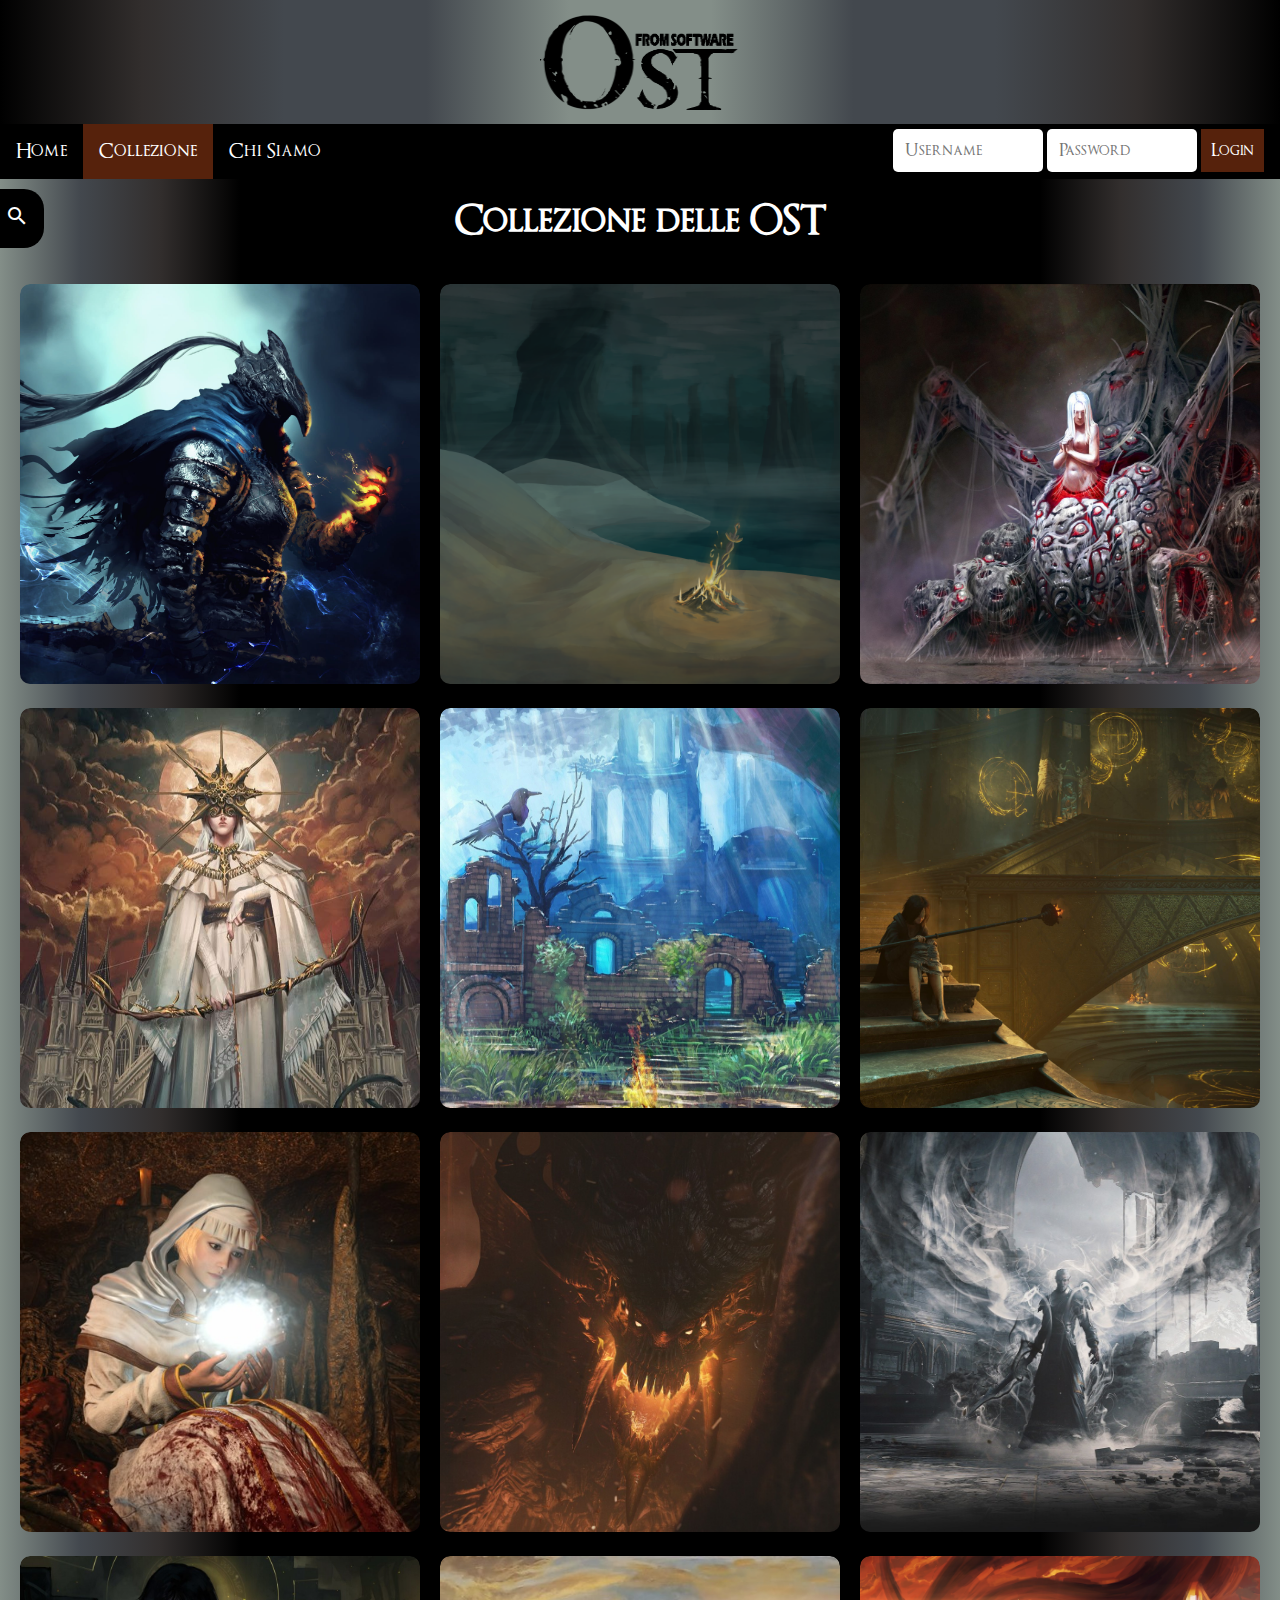
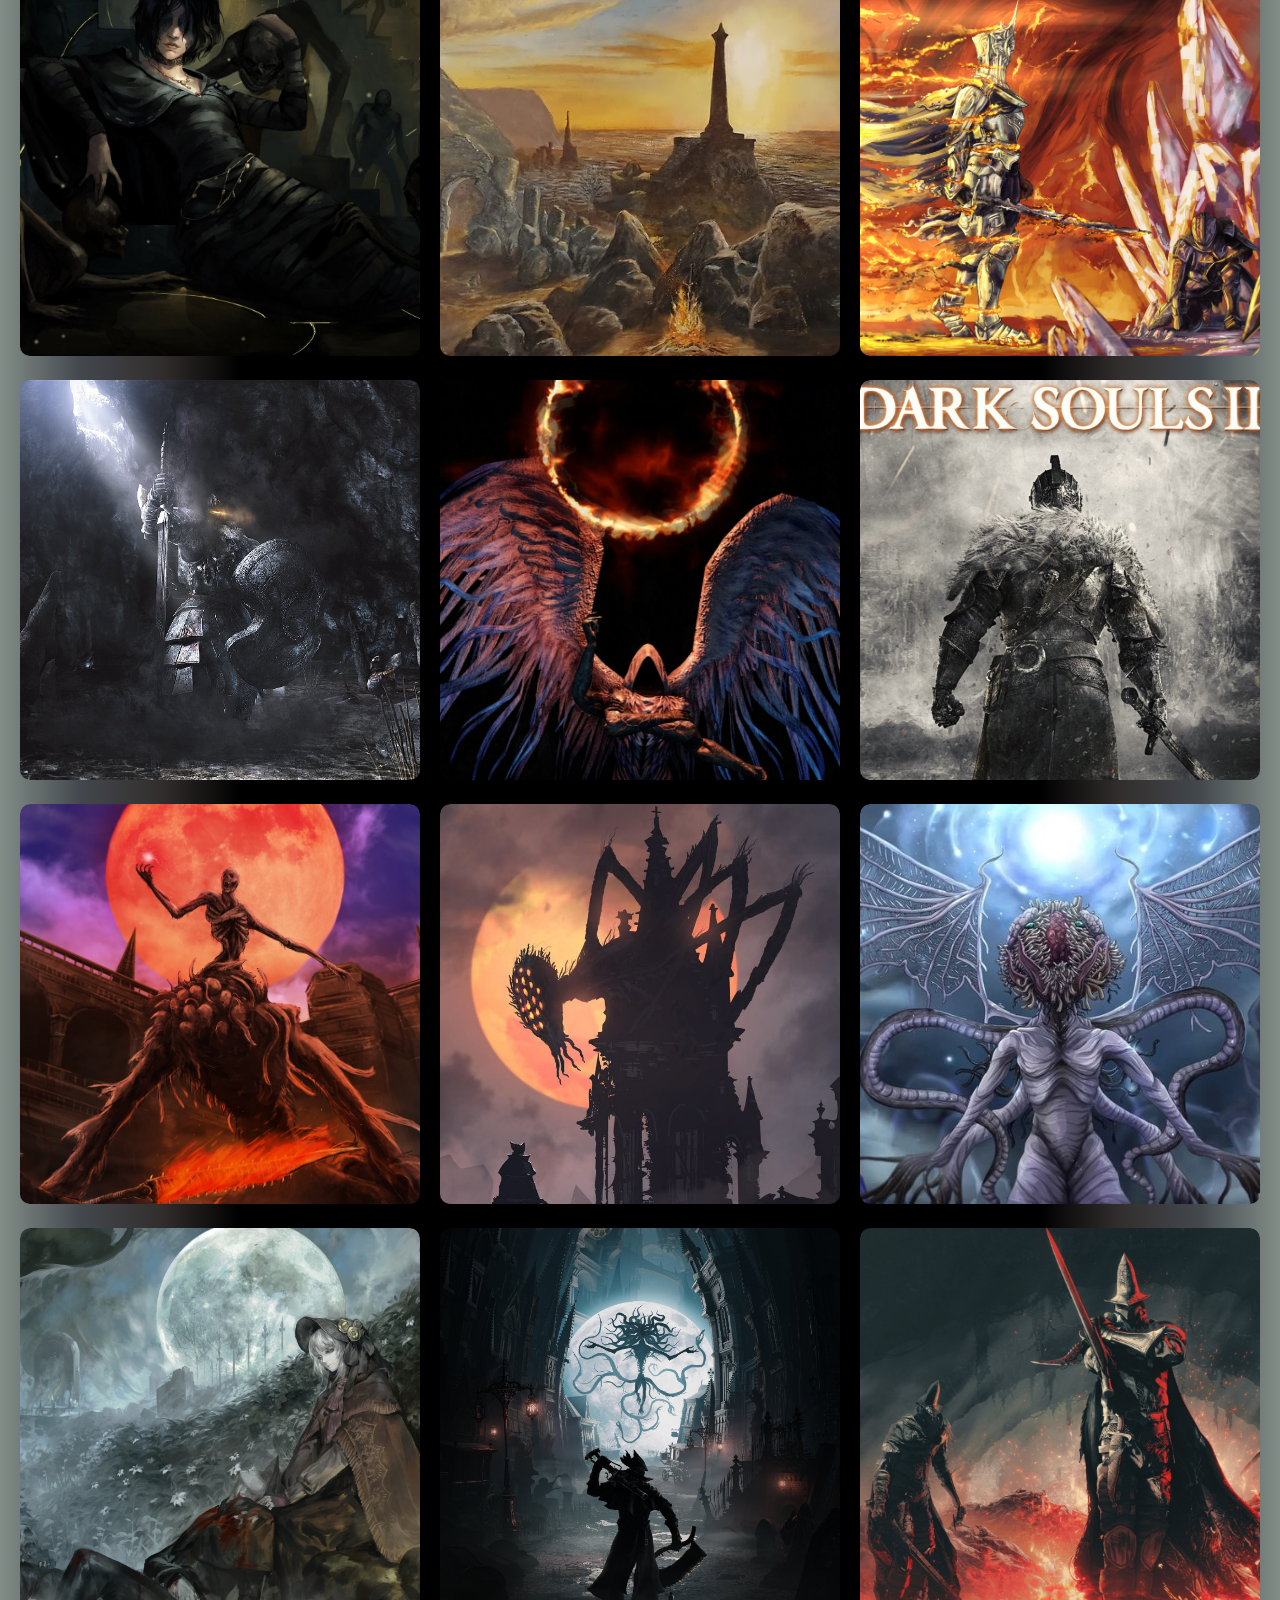
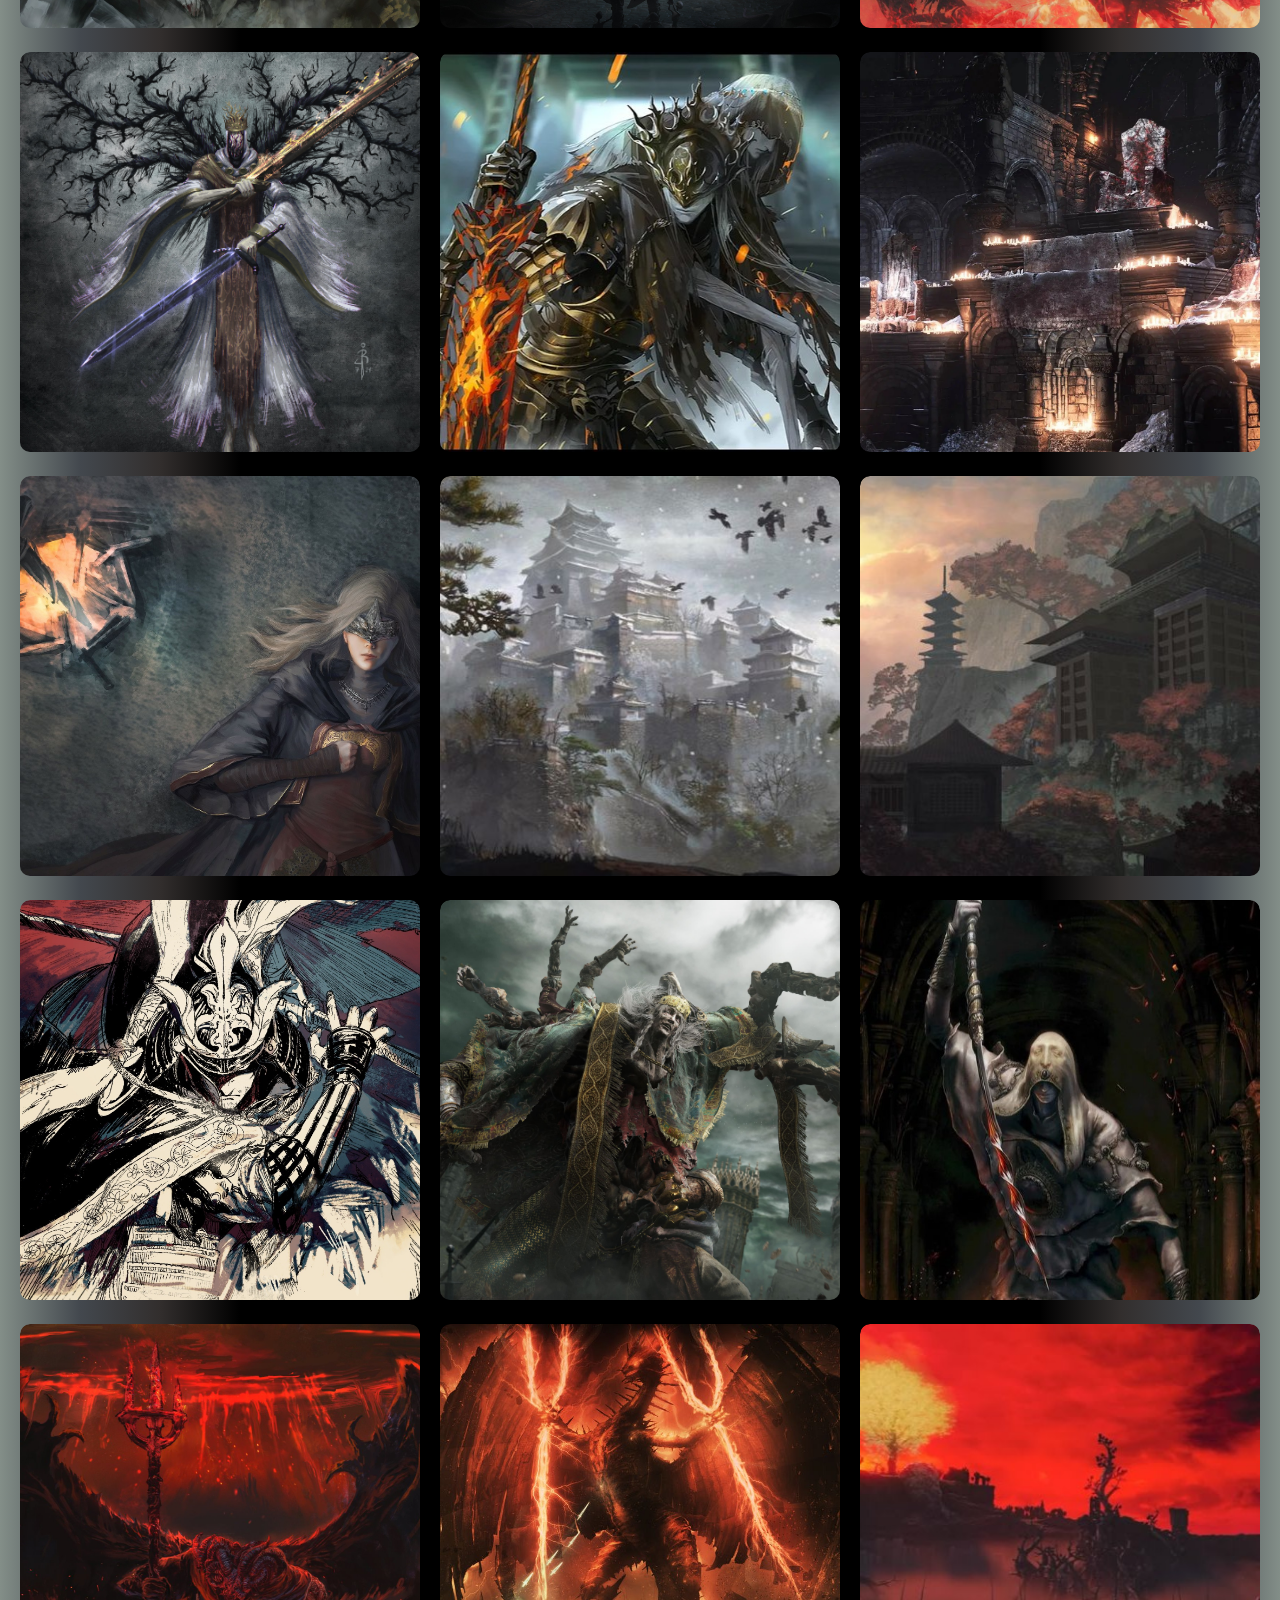
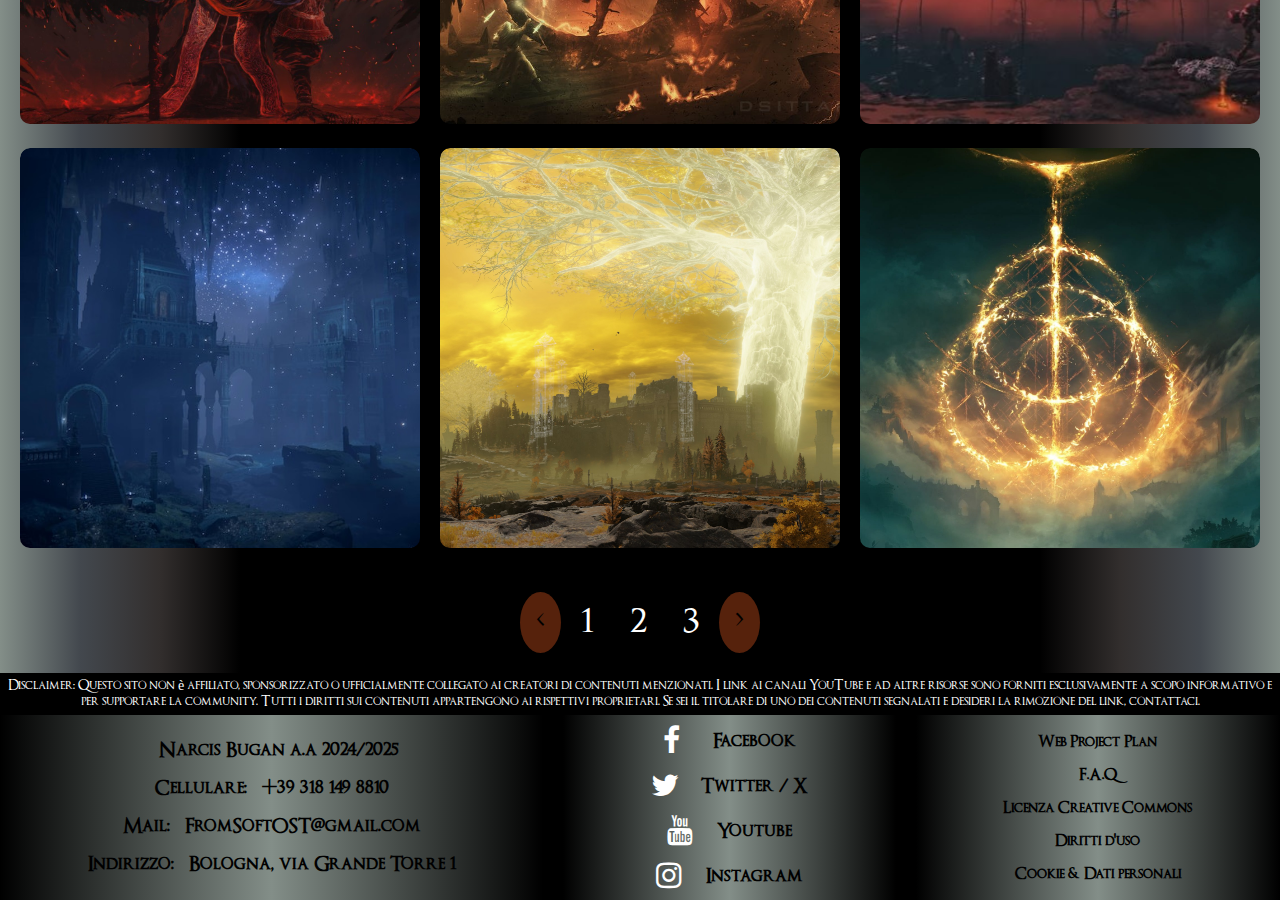
<file: collezione.html>
<!DOCTYPE html>
<html lang="it">
<head>
    <meta charset="UTF-8">
    <meta name="viewport" content="width=device-width, initial-scale=1">
    <title>Collezione OST - FromSoftware</title>
    <link rel="stylesheet" href="https://fonts.googleapis.com/icon?family=Material+Icons">
    <link rel="stylesheet" href="https://cdnjs.cloudflare.com/ajax/libs/font-awesome/4.7.0/css/font-awesome.min.css">
    <link rel="stylesheet" href="style.css">
    <link rel="icon" type="image/x-icon" href="IMG/Logo.png">
    <link rel="schema.DC" href="http://purl.org/dc/elements/1.1/"/>
    <meta name="DC.title" content="FromSoftOST">
    <meta name="DC.Creator" content="Narcis Bugan">
    <meta name="DC.Subject" content="Ost della casa di sviluppo FromSoftware">
    <meta name="DC.Publisher" content="Git Hub">
    <meta name="DC.Date" content="10/03/2025">
    <meta name="DC.Type" content="video, audio, immagini">
    <meta name="DC.Format" content=".html, .css, .js, .jpg, .png, .mp3, .mp4">
    <meta name="DC.Identifier" content="https://narcisoo.github.io/FromSoftOST/">
    <meta name="DC.Language" content="it-IT">
    <meta name="DC.Rights" content="Creative Commons">
</head>
<body>

    <!---------- HEADER: Logo + Navbar ----------->
    <header>

        <div class="header-container">
            <a href="index.html"><img src="IMG/Logo.png" width="200" height="100"></a>
        </div>

        <div class="navbar">
            <div class="navbar-left">
                <a href="index.html">Home</a>
                <a class="active" href="collezione.html">Collezione</a>
                <a href="#">Chi Siamo</a>
            </div>
            <div class="login-container">
                <form action="/action_page.php">
                    <input type="text" placeholder="Username" name="username">
                    <input type="password" placeholder="Password" name="psw">
                    <button type="submit">Login</button>
                </form>
            </div>
        </div>
    </header>

    <button onclick="topFunction()" id="myBtn" title="Go to top">Torna Su</button>

    <!---------- DIV: OVERLAY ----------->
    <div id="myNav" class="sideOverlay">

    <!-- Bottone chiusura overlay -->
        <a href="javascript:void(0)" class="closebtn" onclick="closeNav()">&times;</a>

    <!-- Contenuto overlay: contenitore, contenitori di filtri, barra ricerca -->
        <div class="overlay-content">
            <div class="overlay-container">
                <p class="filtraPer"> Cerca una OST</p>
                <div class="search-container">
                    <input type="text" id="searchInput" placeholder="Cerca una OST..." onkeyup="searchOSTs()" onkeydown="checkEnter(event)">
                    <button onclick="searchOSTs(); closeNav();"> <i class="material-icons">&#xe8b6;</i></button>
                </div>

                <p class="filtraPer"> Filtra per:</p>
                <div class="filtriOverlay-container">
                    <div class="filtriGioco">
                        <label class="title">Gioco</label>
                        <a href="#">Demon's Souls</a>
                        <a href="#">Dark Souls I</a>
                        <a href="#">Dark Souls II</a>
                        <a href="#">Dark Souls III</a>
                        <a href="#">Bloodborne</a>
                        <a href="#">Sekiro: Shadows Die Twice</a>
                        <a href="#">Elden Ring</a>
                    </div>
                    <div class="filtriGenere">
                        <label class="title">Genere</label>
                        <a href="#">Boss</a>
                        <a href="#">Mappa</a>
                        <a href="#">Dungeon</a>
                        <a href="#">Title Screen</a>
                        <a href="#">Endings</a>
                        <a href="#">Cut Content</a>
                    </div>               
                    <div class="filtriPopolare">
                        <label class="title">Comunity</label>
                        <a href="#">Più Popolare</a>
                        <a href="#">Meno Popolare</a>
                        <a href="#">Più Ascoltato</a>
                        <a href="#">Meno Ascoltato</a>
                    </div>
                </div>
                <a href="#" id="rimuoviFiltro" onclick="resetFilters()">Rimuvi Filtri</a>
            </div> 
         </div>
    </div>

    <div id="HoverButton" class="sidenav">
          <a href="#" id="Filtra"> <span onclick="openNav()">filtri</span> <i class="material-icons">&#xe8b6;</i></a>  
    </div>

    <!---------- MAIN: Griglia della collezione ----------->
    <main>
        <h1 class="page-title">Collezione delle OST</h1>
        <div class="collection-grid"> 
             <!-- Item singolo della collezione -->
            <div class="ost-item">
                <a href="knightArtorias.html">
                    <img src="IMG/Collection/artorias.jpg" alt="Artorias">
                    <div class="categorieDC">
                        <span><meta name="DC.title" content="Knight Artorias"></span>
                        <span><meta name="DC.Creator" content="Motoi Sakuraba"></span>
                        <span><meta name="DC.Date" content="2011"></span>
                        <span><meta name="Genere" content="Boss"></span>
                        <span><meta name="Gioco" content="Dark Souls I"></span>
                    </div>
                </a>
                <div class="overlay">
                    <p class="nome-ost">Knight Artorias</p>
                    <p class="provenienza-ost"> Dark Souls I</p>
                    <p class="provenienza-ost">Artorias, il Camminatore dell' Abisso</p>
                </div>
            </div>
            <div class="ost-item">
                <a href="#">
                    <img src="IMG/Collection/ash lake.jpg" alt="Ash Lake">
                    <div class="categorieDC">
                        <span><meta name="DC.title" content="Ash Lake"></span>
                        <span><meta name="DC.Creator" content="Motoi Sakuraba"></span>
                        <span><meta name="DC.Date" content="2011"></span>
                        <span><meta name="Genere" content="Mappa"></span>
                        <span><meta name="Gioco" content="Dark Souls I"></span>
                    </div>
                </a>
                <div class="overlay">
                    <p class="nome-ost">The Ancient Dragon</p>
                    <p class="provenienza-ost"> Dark Souls I</p>
                    <p class="provenienza-ost">Lago di Cenere</p>
                </div>
            </div>
            <div class="ost-item">
                <a href="#">
                    <img src="IMG/Collection/fair lady.jpg" alt="Fair Lady, Daugher of Chaos">
                    <div class="categorieDC">
                        <span><meta name="DC.title" content="Daughers of Chaos"></span>
                        <span><meta name="DC.Creator" content="Motoi Sakuraba"></span>
                        <span><meta name="DC.Date" content="2011"></span>
                        <span><meta name="Genere" content="Mappa"></span>
                        <span><meta name="Gioco" content="Dark Souls I"></span>
                    </div>
                </a>
                <div class="overlay">
                    <p class="nome-ost">Daughters of Chaos</p>
                    <p class="provenienza-ost"> Dark Souls I</p>
                    <p class="provenienza-ost">Figlia del Caos</p>
                </div>
            </div>
            <div class="ost-item">
                <a href="#">
                    <img src="IMG/Collection/gwyndolin.jpg" alt="Gwyndolin">
                    <div class="categorieDC">
                        <span><meta name="DC.title" content="Dark Sun Gwyndolin"></span>
                        <span><meta name="DC.Creator" content="Motoi Sakuraba"></span>
                        <span><meta name="DC.Date" content="2011"></span>
                        <span><meta name="Genere" content="Boss"></span>
                        <span><meta name="Gioco" content="Dark Souls I"></span>
                    </div>
                </a>
                <div class="overlay">
                    <p class="nome-ost">Dark Sun Gwyindolin</p>
                    <p class="provenienza-ost"> Dark Souls I</p>
                    <p class="provenienza-ost">Gwyndolin il Sole Oscuro</p>
                </div>
            </div>
            <div class="ost-item">
                <a href="#">
                    <img src="IMG/Collection/firelink ds1.jpg" alt="Firelink, Dark Souls I">
                    <div class="categorieDC">
                        <span><meta name="DC.title" content="Firelink Shrine"></span>
                        <span><meta name="DC.Creator" content="Motoi Sakuraba"></span>
                        <span><meta name="DC.Date" content="2011"></span>
                        <span><meta name="Genere" content="Mappa"></span>
                        <span><meta name="Gioco" content="Dark Souls I"></span>
                    </div>
                </a>
                <div class="overlay">
                    <p class="nome-ost">Firelink Shrine</p>
                    <p class="provenienza-ost"> Dark Souls I</p>
                    <p class="provenienza-ost">Santuario del Legame del Fuoco</p>
                </div>
            </div>
            <div class="ost-item">
                <a href="#">
                    <img src="IMG/Collection/nexus.jpg" alt="The Nexus">
                    <div class="categorieDC">
                        <span><meta name="DC.title" content="The Nexus"></span>
                        <span><meta name="DC.Creator" content="Shunsuke Kida"></span>
                        <span><meta name="DC.Date" content="2009"></span>
                        <span><meta name="Genere" content="Mappa"></span>
                        <span><meta name="Gioco" content="Demon's Souls"></span>
                    </div>
                </a>
                <div class="overlay">
                    <p class="nome-ost">The Nexus</p>
                    <p class="provenienza-ost"> Demon's Souls</p>
                    <p class="provenienza-ost">Il Nexus</p>
                </div>
            </div>
            <div class="ost-item">
                <a href="#">
                    <img src="IMG/Collection/astraea.jpg" alt="Maiden Astraea">
                    <div class="categorieDC">
                        <span><meta name="DC.title" content="Maiden Astraea"></span>
                        <span><meta name="DC.Creator" content="Shunsuke Kida"></span>
                        <span><meta name="DC.Date" content="2009"></span>
                        <span><meta name="Genere" content="Boss"></span>
                        <span><meta name="Gioco" content="Demon's Souls"></span>
                    </div>
                </a>
                <div class="overlay">
                    <p class="nome-ost">Maiden Astraea</p>
                    <p class="provenienza-ost"> Demon's Souls</p>
                    <p class="provenienza-ost">Astraea - Valle della Corruzione</p>
                </div>
            </div>
            <div class="ost-item">
                <a href="#">
                    <img src="IMG/Collection/dragon god.jpg" alt="Dragon God">
                    <div class="categorieDC">
                        <span><meta name="DC.title" content="Dragon God"></span>
                        <span><meta name="DC.Creator" content="Shunsuke Kida"></span>
                        <span><meta name="DC.Date" content="2009"></span>
                        <span><meta name="Genere" content="Boss"></span>
                        <span><meta name="Gioco" content="Demon's Souls"></span>
                    </div>
                </a>
                <div class="overlay">
                    <p class="nome-ost">Dragon God</p>
                    <p class="provenienza-ost"> Demon's Souls</p>
                    <p class="provenienza-ost">Dio Drago - Tunnel di Stonefang</p>
                </div>
            </div>
            <div class="ost-item">
                <a href="#">
                    <img src="IMG/Collection/allant.jpg" alt="Old King Allant">
                    <div class="categorieDC">
                        <span><meta name="DC.title" content="Old King Allant"></span>
                        <span><meta name="DC.Creator" content="Shunsuke Kida"></span>
                        <span><meta name="DC.Date" content="2009"></span>
                        <span><meta name="Genere" content="Boss"></span>
                        <span><meta name="Gioco" content="Demon's Souls"></span>
                    </div>
                </a>
                <div class="overlay">
                    <p class="nome-ost">Old King Allant</p>
                    <p class="provenienza-ost"> Demon's Souls</p>
                    <p class="provenienza-ost">Vecchio Re Allant - Palazzo di Boletaria</p>
                </div>
            </div>
            <div class="ost-item">
                <a href="oneWhoCarvesSouls.html">
                    <img src="IMG/Collection/epilogue demon 2.jpg" alt="Epilogue">
                    <div class="categorieDC">
                        <span><meta name="DC.title" content="One Who Carves Souls"></span>
                        <span><meta name="DC.Creator" content="Shunsuke Kida"></span>
                        <span><meta name="DC.Date" content="2009"></span>
                        <span><meta name="Genere" content="Endings"></span>
                        <span><meta name="Gioco" content="Demon's Souls"></span>
                    </div>
                </a>
                <div class="overlay">
                    <p class="nome-ost">One Who Carves Souls</p>
                    <p class="provenienza-ost"> Demon's Souls</p>
                    <p class="provenienza-ost">Ending Alternativa </p>
                </div>
            </div>
            <div class="ost-item">
                <a href="#">
                    <img src="IMG/Collection/majula.jpg" alt="Majula">
                    <div class="categorieDC">
                        <span><meta name="DC.title" content="Majula"></span>
                        <span><meta name="DC.Creator" content="Motoi Sakuraba, Yuka Kitamura"></span>
                        <span><meta name="DC.Date" content="2014"></span>
                        <span><meta name="Genere" content="Mappa"></span>
                        <span><meta name="Gioco" content="Dark Souls II"></span>
                    </div>
                </a>
                <div class="overlay">
                    <p class="nome-ost">Majula</p>
                    <p class="provenienza-ost"> Dark Souls II</p>
                    <p class="provenienza-ost">Majula</p>
                </div>
            </div>
            <div class="ost-item">
                <a href="#">
                    <img src="IMG/Collection/ivory king.jpg" alt="Ivory King">
                    <div class="categorieDC">
                        <span><meta name="DC.title" content="Burnt Ivory King"></span>
                        <span><meta name="DC.Creator" content="Motoi Sakuraba, Yuka Kitamura"></span>
                        <span><meta name="DC.Date" content="2014"></span>
                        <span><meta name="Genere" content="Boss"></span>
                        <span><meta name="Gioco" content="Dark Souls II"></span>
                    </div>
                </a>
                <div class="overlay">
                    <p class="nome-ost">Burnt Ivory King</p>
                    <p class="provenienza-ost">Dark Souls II</p>
                    <p class="provenienza-ost">Re d'Avorio Bruciato</p>
                </div>
            </div>
            <div class="ost-item">
                <a href="#">
                    <img src="IMG/Collection/pursuer.jpg" alt="The Pursuer">
                    <div class="categorieDC">
                        <span><meta name="DC.title" content="The Pursuer"></span>
                        <span><meta name="DC.Creator" content="Motoi Sakuraba, Yuka Kitamura"></span>
                        <span><meta name="DC.Date" content="2014"></span>
                        <span><meta name="Genere" content="Boss"></span>
                        <span><meta name="Gioco" content="Dark Souls II"></span>
                    </div>
                </a>
                <div class="overlay">
                    <p class="nome-ost">The Pursuer</p>
                    <p class="provenienza-ost"> Dark Souls II</p>
                    <p class="provenienza-ost">Il Persecutore</p>
                </div>
            </div>
            <div class="ost-item">
                <a href="#">
                    <img src="IMG/Collection/darklurker.jpg" alt="Darklurker">
                    <div class="categorieDC">
                        <span><meta name="DC.title" content="Darklurker"></span>
                        <span><meta name="DC.Creator" content="Motoi Sakuraba, Yuka Kitamura"></span>
                        <span><meta name="DC.Date" content="2014"></span>
                        <span><meta name="Genere" content="Boss"></span>
                        <span><meta name="Gioco" content="Dark Souls II"></span>
                    </div>
                </a>
                <div class="overlay">
                    <p class="nome-ost">Darklurker</p>
                    <p class="provenienza-ost">Dark Souls II</p>
                    <p class="provenienza-ost">Cacciatore Oscuro</p>
                </div>
            </div>
            <div class="ost-item">
                <a href="#">
                    <img src="IMG/Collection/epilogue ds2.jpg" alt="Nowhere">
                    <div class="categorieDC">
                        <span><meta name="DC.title" content="Nowhere"></span>
                        <span><meta name="DC.Creator" content="Motoi Sakuraba, Yuka Kitamura"></span>
                        <span><meta name="DC.Date" content="2014"></span>
                        <span><meta name="Genere" content="Endings"></span>
                        <span><meta name="Gioco" content="Dark Souls II"></span>
                    </div>
                </a>
                <div class="overlay">
                    <p class="nome-ost">Nowhere</p>
                    <p class="provenienza-ost"> Dark Souls II</p>
                    <p class="provenienza-ost">Ending</p>
                </div>
            </div>
            <div class="ost-item">
                <a href="#">
                    <img src="IMG/Collection/reborn.jpg" alt="Reborn">
                    <div class="categorieDC">
                        <span><meta name="DC.title" content="One Reborn"></span>
                        <span><meta name="DC.Creator" content="Tsukasa Saitoh, Yuka Kitamura, Nobuyoshi Suzuki, Cris Velasco, Ryan Amon, Michael Wandmacher"></span>
                        <span><meta name="DC.Date" content="2015"></span>
                        <span><meta name="Genere" content="Boss"></span>
                        <span><meta name="Gioco" content="Bloodborne"></span>
                    </div>
                </a>
                <div class="overlay">
                    <p class="nome-ost">One Reborn</p>
                    <p class="provenienza-ost">Bloodborne</p>
                    <p class="provenienza-ost">Il Rinato</p>
                </div>
            </div>
            <div class="ost-item">
                <a href="#">
                    <img src="IMG/Collection/amygdala.jpg" alt="Amygdala">
                    <div class="categorieDC">
                        <span><meta name="DC.title" content="Amygdala"></span>
                        <span><meta name="DC.Creator" content="Tsukasa Saitoh, Yuka Kitamura, Nobuyoshi Suzuki, Cris Velasco, Ryan Amon, Michael Wandmacher"></span>
                        <span><meta name="DC.Date" content="2015"></span>
                        <span><meta name="Genere" content="Boss"></span>
                        <span><meta name="Gioco" content="Bloodborne"></span>
                    </div>
                </a>
                <div class="overlay">
                    <p class="nome-ost">Amygdala</p>
                    <p class="provenienza-ost">Bloodborne</p>
                    <p class="provenienza-ost">Amygdala</p>
                </div>
            </div>
            <div class="ost-item">
                <a href="#">
                    <img src="IMG/Collection/ebrietas.jpg" alt="Ebrietas">
                    <div class="categorieDC">
                        <span><meta name="DC.title" content="Ebrietas, Daugher of the Cosmos"></span>
                        <span><meta name="DC.Creator" content="Tsukasa Saitoh, Yuka Kitamura, Nobuyoshi Suzuki, Cris Velasco, Ryan Amon, Michael Wandmacher"></span>
                        <span><meta name="DC.Date" content="2015"></span>
                        <span><meta name="Genere" content="Boss"></span>
                        <span><meta name="Gioco" content="Bloodborne"></span>
                    </div>
                </a>
                <div class="overlay">
                    <p class="nome-ost">Ebrietas, Daugher of the Cosmos</p>
                    <p class="provenienza-ost">Bloodborne</p>
                    <p class="provenienza-ost">Ebrietas, Figlia del Cosmo</p>
                </div>
            </div>
            <div class="ost-item">
                <a href="moonlitMelody.html">
                    <img src="IMG/Collection/moonlit.jpg" alt="Moonlit">
                    <div class="categorieDC">
                        <span><meta name="DC.title" content="Moonlit Melody"></span>
                        <span><meta name="DC.Creator" content="Tsukasa Saitoh, Yuka Kitamura, Nobuyoshi Suzuki, Cris Velasco, Ryan Amon, Michael Wandmacher"></span>
                        <span><meta name="DC.Date" content="2015"></span>
                        <span><meta name="Genere" content="Mappa"></span>
                        <span><meta name="Gioco" content="Bloodborne"></span>
                    </div>
                </a>
                <div class="overlay">
                    <p class="nome-ost">Moonlit Meoldy</p>
                    <p class="provenienza-ost">Bloodborne</p>
                    <p class="provenienza-ost">Sogno del Cacciatore, ost Alternativa</p>
                </div>
            </div>
            <div class="ost-item">
                <a href="#">
                    <img src="IMG/Collection/nighmare.jpg" alt="Hail the Nightmare">
                    <div class="categorieDC">
                        <span><meta name="DC.title" content="Hail the Nighmare"></span>
                        <span><meta name="DC.Creator" content="Tsukasa Saitoh, Yuka Kitamura, Nobuyoshi Suzuki, Cris Velasco, Ryan Amon, Michael Wandmacher"></span>
                        <span><meta name="DC.Date" content="2015"></span>
                        <span><meta name="Genere" content="Mappa"></span>
                        <span><meta name="Gioco" content="Bloodborne"></span>
                    </div>
                </a>
                <div class="overlay">
                    <p class="nome-ost">Hail the Nighmare</p>
                    <p class="provenienza-ost">Bloodborne</p>
                    <p class="provenienza-ost">Carcere Ipogeo, ost Alternativa</p>
                </div>
            </div>
            <div class="ost-item">
                <a href="#">
                    <img src="IMG/Collection/abyss watchers.jpg" alt="Abyss Watchers">
                    <div class="categorieDC">
                        <span><meta name="DC.title" content="Abyss Watchers"></span>
                        <span><meta name="DC.Creator" content="Yuka Kitamura, Motoi Sakuraba, Nobuyoshi Suzuki"></span>
                        <span><meta name="DC.Date" content="2016"></span>
                        <span><meta name="Genere" content="Boss"></span>
                        <span><meta name="Gioco" content="Dark Souls III"></span>
                    </div>
                </a>
                <div class="overlay">
                    <p class="nome-ost">Abyss Watchers</p>
                    <p class="provenienza-ost"> Dark Souls III</p>
                    <p class="provenienza-ost">Guardiani dell'Abisso</p>
                </div>
            </div>
            <div class="ost-item">
                <a href="pontiffSulyvahn.html">
                    <img src="IMG/Collection/pontiff.jpg" alt="Sulyvahn">
                    <div class="categorieDC">
                        <span><meta name="DC.title" content="Pontiff Sulyvahn"></span>
                        <span><meta name="DC.Creator" content="Yuka Kitamura, Motoi Sakuraba, Nobuyoshi Suzuki"></span>
                        <span><meta name="DC.Date" content="2016"></span>
                        <span><meta name="Genere" content="Boss"></span>
                        <span><meta name="Gioco" content="Dark Souls III"></span>
                    </div>
                </a>
                <div class="overlay">
                    <p class="nome-ost">Pontiff Sulyvahn</p>
                    <p class="provenienza-ost"> Dark Souls III</p>
                    <p class="provenienza-ost">Sulyvahn, il Gran Sacerdote</p>
                </div>
            </div>
            <div class="ost-item">
                <a href="#">
                    <img src="IMG/Collection/twin princes.jpg" alt="Twin Princes">
                    <div class="categorieDC">
                        <span><meta name="DC.title" content="Twin Princes"></span>
                        <span><meta name="DC.Creator" content="Yuka Kitamura, Motoi Sakuraba, Nobuyoshi Suzuki"></span>
                        <span><meta name="DC.Date" content="2016"></span>
                        <span><meta name="Genere" content="Boss"></span>
                        <span><meta name="Gioco" content="Dark Souls III"></span>
                    </div>
                </a>
                <div class="overlay">
                    <p class="nome-ost">Twin Princes</p>
                    <p class="provenienza-ost"> Dark Souls III</p>
                    <p class="provenienza-ost">Lorian, Principe Primogenito & Lothric, Principe Secondogenito</p>
                </div>
            </div>
            <div class="ost-item">
                <a href="#">
                    <img src="IMG/Collection/firelink ds3.jpg" alt="Firelink">
                    <div class="categorieDC">
                        <span><meta name="DC.title" content="Firelink Shrine"></span>
                        <span><meta name="DC.Creator" content="Yuka Kitamura, Motoi Sakuraba, Nobuyoshi Suzuki"></span>
                        <span><meta name="DC.Date" content="2016"></span>
                        <span><meta name="Genere" content="Mappa"></span>
                        <span><meta name="Gioco" content="Dark Souls III"></span>
                    </div>
                </a>
                <div class="overlay">
                    <p class="nome-ost">Firelink Shrine</p>
                    <p class="provenienza-ost"> Dark Souls III</p>
                    <p class="provenienza-ost">Altare del Vincolo del Fuoco</p>
                </div>
            </div>
            <div class="ost-item">
                <a href="#">
                    <img src="IMG/Collection/betrayal.jpg" alt="Secret Betrayal">
                    <div class="categorieDC">
                        <span><meta name="DC.title" content="Secret Betrayal"></span>
                        <span><meta name="DC.Creator" content="Yuka Kitamura, Motoi Sakuraba, Nobuyoshi Suzuki"></span>
                        <span><meta name="DC.Date" content="2016"></span>
                        <span><meta name="Genere" content="Mappa, Endings"></span>
                        <span><meta name="Gioco" content="Dark Souls III"></span>
                    </div>
                </a>
                <div class="overlay">
                    <p class="nome-ost">Secret Betrayal</p>
                    <p class="provenienza-ost"> Dark Souls III</p>
                    <p class="provenienza-ost">Altare del Vincolo del Fuoco, ost Alternativa</p>
                </div>
            </div>
            <div class="ost-item">
                <a href="#">
                    <img src="IMG/Collection/ashina castle.jpg" alt="ashina castle">
                    <div class="categorieDC">
                        <span><meta name="DC.title" content="Ashina Castle"></span>
                        <span><meta name="DC.Creator" content="Yuka Kitamura"></span>
                        <span><meta name="DC.Date" content="2019"></span>
                        <span><meta name="Genere" content="Mappa"></span>
                        <span><meta name="Gioco" content="Sekiro: Shadows Die Twice"></span>
                    </div>
                </a>
                <div class="overlay">
                    <p class="nome-ost">Ashina Castle</p>
                    <p class="provenienza-ost">Sekiro</p>
                    <p class="provenienza-ost">Castello di Ashina</p>
                </div>
            </div>
            <div class="ost-item">
                <a href="#">
                    <img src="IMG/Collection/senpou.jpg" alt="senpou ">
                    <div class="categorieDC">
                        <span><meta name="DC.title" content="Senpou Temple"></span>
                        <span><meta name="DC.Creator" content="Yuka Kitamura"></span>
                        <span><meta name="DC.Date" content="2019"></span>
                        <span><meta name="Genere" content="Mappa"></span>
                        <span><meta name="Gioco" content="Sekiro: Shadows Die Twice"></span>
                    </div>
                </a>
                <div class="overlay">
                    <p class="nome-ost">Senpou Temple, Mt.Kongo</p>
                    <p class="provenienza-ost">Sekiro</p>
                    <p class="provenienza-ost"> Tempio Senpou</p>
                </div>
            </div>
            <div class="ost-item">
                <a href="#">
                    <img src="IMG/Collection/genichiro.jpg" alt=" genichiro">
                    <div class="categorieDC">
                        <span><meta name="DC.title" content="Genichiro Ashina"></span>
                        <span><meta name="DC.Creator" content="Yuka Kitamura"></span>
                        <span><meta name="DC.Date" content="2019"></span>
                        <span><meta name="Genere" content="Boss"></span>
                        <span><meta name="Gioco" content="Sekiro: Shadows Die Twice"></span>
                    </div>
                </a>
                <div class="overlay">
                    <p class="nome-ost">Genichiro Ashina</p>
                    <p class="provenienza-ost">Sekiro</p>
                    <p class="provenienza-ost">Genichiro Ashina</p>
                </div>
            </div>
            <div class="ost-item">
                <a href="#">
                    <img src="IMG/Collection/godrick.jpg" alt="Godrick">
                    <div class="categorieDC">
                        <span><meta name="DC.title" content="Godrick the Grafted"></span>
                        <span><meta name="DC.Creator" content="sukasa Saitoh, Shoi Miyazawa, Tai Tomisawa, Yoshimi Kudo, Yuka Kitamura"></span>
                        <span><meta name="DC.Date" content="2022"></span>
                        <span><meta name="Genere" content="Boss"></span>
                        <span><meta name="Gioco" content="Elden Ring"></span>
                    </div>
                </a>
                <div class="overlay">
                    <p class="nome-ost">Godrick the Grafted</p>
                    <p class="provenienza-ost">Elden Ring</p>
                    <p class="provenienza-ost">Godrick L'innestato</p>
                </div>
            </div>
            <div class="ost-item">
                <a href="#">
                    <img src="IMG/Collection/godskin.jpg" alt="Godskin">
                    <div class="categorieDC">
                        <span><meta name="DC.title" content="Godskin Apostles"></span>
                        <span><meta name="DC.Creator" content="sukasa Saitoh, Shoi Miyazawa, Tai Tomisawa, Yoshimi Kudo, Yuka Kitamura"></span>
                        <span><meta name="DC.Date" content="2022"></span>
                        <span><meta name="Genere" content="Boss"></span>
                        <span><meta name="Gioco" content="Elden Ring"></span>
                    </div>
                </a>
                <div class="overlay">
                    <p class="nome-ost">Godskin Apostles</p>
                    <p class="provenienza-ost">Elden Ring</p>
                    <p class="provenienza-ost">Apostoli Sacriderma</p>
                </div>
            </div>
            <div class="ost-item">
                <a href="#">
                    <img src="IMG/Collection/mohg.jpg" alt="Mohg">
                    <div class="categorieDC">
                        <span><meta name="DC.title" content="Mohg, Lord of Blood"></span>
                        <span><meta name="DC.Creator" content="sukasa Saitoh, Shoi Miyazawa, Tai Tomisawa, Yoshimi Kudo, Yuka Kitamura"></span>
                        <span><meta name="DC.Date" content="2022"></span>
                        <span><meta name="Genere" content="Boss"></span>
                        <span><meta name="Gioco" content="Elden Ring"></span>
                    </div>
                </a>
                <div class="overlay">
                    <p class="nome-ost">Mohg, Lord of Blood</p>
                    <p class="provenienza-ost">Elden Ring</p>
                    <p class="provenienza-ost">Mohg, Signore del Sangue</p>
                </div>
            </div>
            <div class="ost-item">
                <a href="#">
                    <img src="IMG/Collection/fortissax.jpg" alt="Fortissax">
                    <div class="categorieDC">
                        <span><meta name="DC.title" content="Lichdragon Fortissax"></span>
                        <span><meta name="DC.Creator" content="sukasa Saitoh, Shoi Miyazawa, Tai Tomisawa, Yoshimi Kudo, Yuka Kitamura"></span>
                        <span><meta name="DC.Date" content="2022"></span>
                    </div>
                </a>
                <div class="overlay">
                    <p class="nome-ost">Lichdragon Fortissax </p>
                    <p class="provenienza-ost">Elden Ring</p>
                    <p class="provenienza-ost">Necrodrago Fortissax</p>
                    <span><meta name="Genere" content="Boss"></span>
                    <span><meta name="Gioco" content="Elden Ring"></span>
                </div>
            </div>
            <div class="ost-item">
                <a href="#">
                    <img src="IMG/Collection/caelid.jpg" alt="Caelid">
                    <div class="categorieDC">
                        <span><meta name="DC.title" content="Caelid"></span>
                        <span><meta name="DC.Creator" content="sukasa Saitoh, Shoi Miyazawa, Tai Tomisawa, Yoshimi Kudo, Yuka Kitamura"></span>
                        <span><meta name="DC.Date" content="2022"></span>
                        <span><meta name="Genere" content="Mappa"></span>
                        <span><meta name="Gioco" content="Elden Ring"></span>
                    </div>
                </a>
                <div class="overlay">
                    <p class="nome-ost">Caelid</p>
                    <p class="provenienza-ost">Elden Ring</p>
                    <p class="provenienza-ost">Caelid</p>
                </div>
            </div>
            <div class="ost-item">
                <a href="#">
                    <img src="IMG/Collection/eternal city.jpg" alt="Eternal City ">
                    <div class="categorieDC">
                        <span><meta name="DC.title" content="Eternal City"></span>
                        <span><meta name="DC.Creator" content="sukasa Saitoh, Shoi Miyazawa, Tai Tomisawa, Yoshimi Kudo, Yuka Kitamura"></span>
                        <span><meta name="DC.Date" content="2022"></span>
                        <span><meta name="Genere" content="Mappa"></span>
                        <span><meta name="Gioco" content="Elden Ring"></span>
                    </div>
                </a>
                <div class="overlay">
                    <p class="nome-ost">Eternal City</p>
                    <p class="provenienza-ost">Elden Ring</p>
                    <p class="provenienza-ost">Nokron, Città Eterna</p>
                </div>
            </div>
            <div class="ost-item">
                <a href="altusPlateau.html">
                    <img src="IMG/Collection/altus plateau.jpg" alt="Altus ">
                    <div class="categorieDC">
                        <span><meta name="DC.title" content="Altus Plateau"></span>
                        <span><meta name="DC.Creator" content="sukasa Saitoh, Shoi Miyazawa, Tai Tomisawa, Yoshimi Kudo, Yuka Kitamura"></span>
                        <span><meta name="DC.Date" content="2022"></span>
                        <span><meta name="Genere" content="Mappa"></span>
                        <span><meta name="Gioco" content="Elden Ring"></span>
                    </div>
                </a>
                <div class="overlay">
                    <p class="nome-ost"> Altus Plateau</p>
                    <p class="provenienza-ost">Elden Ring</p>
                    <p class="provenienza-ost">Altopiano di Altus</p>
                </div>
            </div>
            <div class="ost-item">
                <a href="#">
                    <img src="IMG/Collection/elden ring.jpg" alt="Elden Ring">
                    <div class="categorieDC">
                        <span><meta name="DC.title" content="The Final Boss Battle"></span>
                        <span><meta name="DC.Creator" content="sukasa Saitoh, Shoi Miyazawa, Tai Tomisawa, Yoshimi Kudo, Yuka Kitamura"></span>
                        <span><meta name="DC.Date" content="2022"></span>
                        <span><meta name="Genere" content="Title Screen"></span>
                        <span><meta name="Gioco" content="Elden Ring"></span>
                    </div>
                </a>
                <div class="overlay">
                    <p class="nome-ost">The Final Battle</p>
                    <p class="provenienza-ost">Elden Ring</p>
                    <p class="provenienza-ost">Schermata del Titolo</p>
                </div>
            </div>
        </div>
        <div class="paginazione">
            <a href="#" class="previous">&#8249;</a>
            <a href="#" class="active numero-pagina" > 1 </a>
            <a href="#" class="numero-pagina" > 2 </a>
            <a href="#" class="numero-pagina" > 3 </a>
            <a href="#" class="next">&#8250;</a>
        </div>
        <div class="disclaimer">
            <p>Disclaimer: Questo sito non è affiliato, sponsorizzato o ufficialmente collegato ai creatori di contenuti menzionati. I link ai canali YouTube e ad altre risorse sono forniti esclusivamente a scopo informativo e per supportare la community. Tutti i diritti sui contenuti appartengono ai rispettivi proprietari. Se sei il titolare di uno dei contenuti segnalati e desideri la rimozione del link, contattaci.</p>
        </div>
    </main>

    <!-- FOOTER -->
   <footer class="footer-container">
        <div class="contatti">
            <div class="link-contatti">
                <p class="tipo-contatto"></p>
                <p class="contatto">Narcis Bugan a.a 2024/2025</p>
            </div>
            <div class="link-contatti">
                <p class="tipo-contatto">Cellulare:</p>
                <p class="contatto">+39 318 149 8810 </p>
            </div>
            <div class="link-contatti">
                <p class="tipo-contatto">Mail:</p>
                <p class="contatto">FromSoftOST@gmail.com</p>
            </div>
            <div class="link-contatti">
                <p class="tipo-contatto">Indirizzo:</p>
                <p class="contatto">Bologna, via Grande Torre 1</p>
            </div>
        </div>
        <div class="social">
            <div class="link-social">
                <a href="#" class="fa fa-facebook"></a>
                <p class="nome-social">Facebook </p>
            </div>
            <div class="link-social">
                <a href="#" class="fa fa-twitter"></a>
                <p class="nome-social">Twitter / X </p>
            </div>
            <div class="link-social">
                <a href="#" class="fa fa-youtube"></a>
                <p class="nome-social">Youtube </p>
            </div>
            <div class="link-social">
                <a href="#" class="fa fa-instagram"></a>
                <p class="nome-social">Instagram</p>
            </div>
        </div> 
        <div class="altri-link">
            <a href="ProjectPlan.html" class="project-link">Web Project Plan</a>
            <p>F.A.Q</p>
            <p>Licenza Creative Commons</p>
            <p>Diritti d'uso</p>
            <p>Cookie & Dati personali</p>
        </div>
    </footer>
    <script>
    /*---------- FUNZIONI BOTTONE PER TORNARE IN CIMA ---------- */
        // Seleziona il bottone tramite il suo ID
        let mybutton = document.getElementById("myBtn");

        // Aggiunge un evento che si attiva quando l'utente scorre la pagina
        window.onscroll = function() {
            scrollFunction()
        };

        // Funzione che mostra o nasconde il bottone in base alla posizione dello scroll
        function scrollFunction() {
            if (document.body.scrollTop > 300 || document.documentElement.scrollTop > 300) {
                mybutton.style.display = "block";
            } else {
                mybutton.style.display = "none";
            }
        }

        // Funzione che fa scorrere la pagina fino all'inizio quando il bottone viene cliccato
        function topFunction() {
            document.documentElement.scrollTop = 0; 
        }


        // Variabili per memorizzare i filtri attivi
        let activeGameFilter = null;
        let activeGenreFilter = null;

        /*---------- FUNZIONI FILTRI NELL' OVERLAY ---------- */
        // Funzione che applica i filtri (per gioco e genere)
        function filterOSTs() {
            // Seleziona tutte le OST sulla pagina
            let ostItems = document.querySelectorAll('.ost-item');

            // Recupera i meta-dati relativi al gioco e al genere di ogni OST
            ostItems.forEach(item => {
                let gameMeta = item.querySelector('.categorieDC meta[name="Gioco"]');
                let genreMeta = item.querySelector('.categorieDC meta[name="Genere"]');

                // Verifica se l'OST corrisponde al filtro del gioco, se attivo
                let gameMatch = !activeGameFilter || (gameMeta && gameMeta.content === activeGameFilter);
                // Verifica se l'OST corrisponde al filtro del genere, se attivo
                let genreMatch = !activeGenreFilter || (genreMeta && genreMeta.content === activeGenreFilter);

                // Se entrambe le condizioni di filtro sono soddisfatte, mostra l'OST, altrimenti la nasconde
                if (gameMatch && genreMatch) {
                    // Mostra l'OST    
                    item.style.display = "block";
                } else {
                    // Nascondi l'OST
                    item.style.display = "none";
                }
            });
        }

        // Funzioni per filtrare per gioco o per genere
        function filterByGame(gameName) {
            // Imposta il filtro di gioco con il nome del gioco selezionato
            activeGameFilter = gameName;
            // Applica il filtro alle OST
            filterOSTs();
            // Chiude l'overlay (se presente)
            closeNav();
        }
        function filterByGenre(genreName) {
            activeGenreFilter = genreName;
            filterOSTs();
            closeNav();
        }

        // Aggiunta degli Event Listener per i Filtri dei Giochi e dei Generi
        document.addEventListener("DOMContentLoaded", function() {
            // Seleziona tutti i link dei filtri di gioco dalla classe ".filtriGioco"
            let gameFilterLinks = document.querySelectorAll(".filtriGioco a");
            // Per ogni link del filtro di gioco, aggiungi un Event Listener per il click
            gameFilterLinks.forEach(link => {
                link.addEventListener("click", function(event) {
                    // Previeni l'azione di default (evita che il link faccia il refresh della pagina)
                    event.preventDefault();
                    // Ottieni il nome del gioco cliccato dal contenuto del link
                    let gameName = this.textContent;
                    // Applica il filtro per gioco usando il nome del gioco cliccato
                    filterByGame(gameName);
                });
            });

            let genreFilterLinks = document.querySelectorAll(".filtriGenere a");
            genreFilterLinks.forEach(link => {
                link.addEventListener("click", function(event) {
                    event.preventDefault();
                    let genreName = this.textContent;
                    filterByGenre(genreName);
                });
            });
        });

        // Funzione di Reset dei Filtri
        function resetFilters() {
            activeGameFilter = null;
            activeGenreFilter = null;
            // Rende attivo il filtro (senza alcuna restrizione, mostrerà tutte le OST)
            filterOSTs();
        }

        // Funzione per Gestire l'Evento del Tasto Invio
        function checkEnter(event) {
            if (event.keyCode === 13) {  // 13 è il codice per il tasto Invio
                // Chiude l'overlay (se aperto)
                closeNav();  
            }
        }

        // Funzione di Ricerca OST
        function searchOSTs() {
            // Ottieni il valore di ricerca inserito
            let input = document.getElementById('searchInput').value.toLowerCase();
            // Seleziona tutte le OST nella pagina
            let ostItems = document.querySelectorAll('.ost-item');
            
            ostItems.forEach(item => {
                // Ottieni il titolo dell'OST
                let title = item.querySelector('.nome-ost').textContent.toLowerCase();
                
                // Se il titolo contiene il testo di ricerca, mostra l'OST, altrimenti la nasconde
                if (title.includes(input)) {
                    item.style.display = "block";  
                } else {
                    item.style.display = "none";  
                }
            });
        }

        // Funzione per aprire l'overlay
        function openNav() {
            // Mostra l'overlay impostando la larghezza al 100%
            document.getElementById("myNav").style.width = "100%";
        }

        // Funzione per chiudere l'overlay
        function closeNav() {
            // Nascondi l'overlay impostando la larghezza a 0
            document.getElementById("myNav").style.width = "0%";  
        }
  </script>
</body>
</html>
</file>
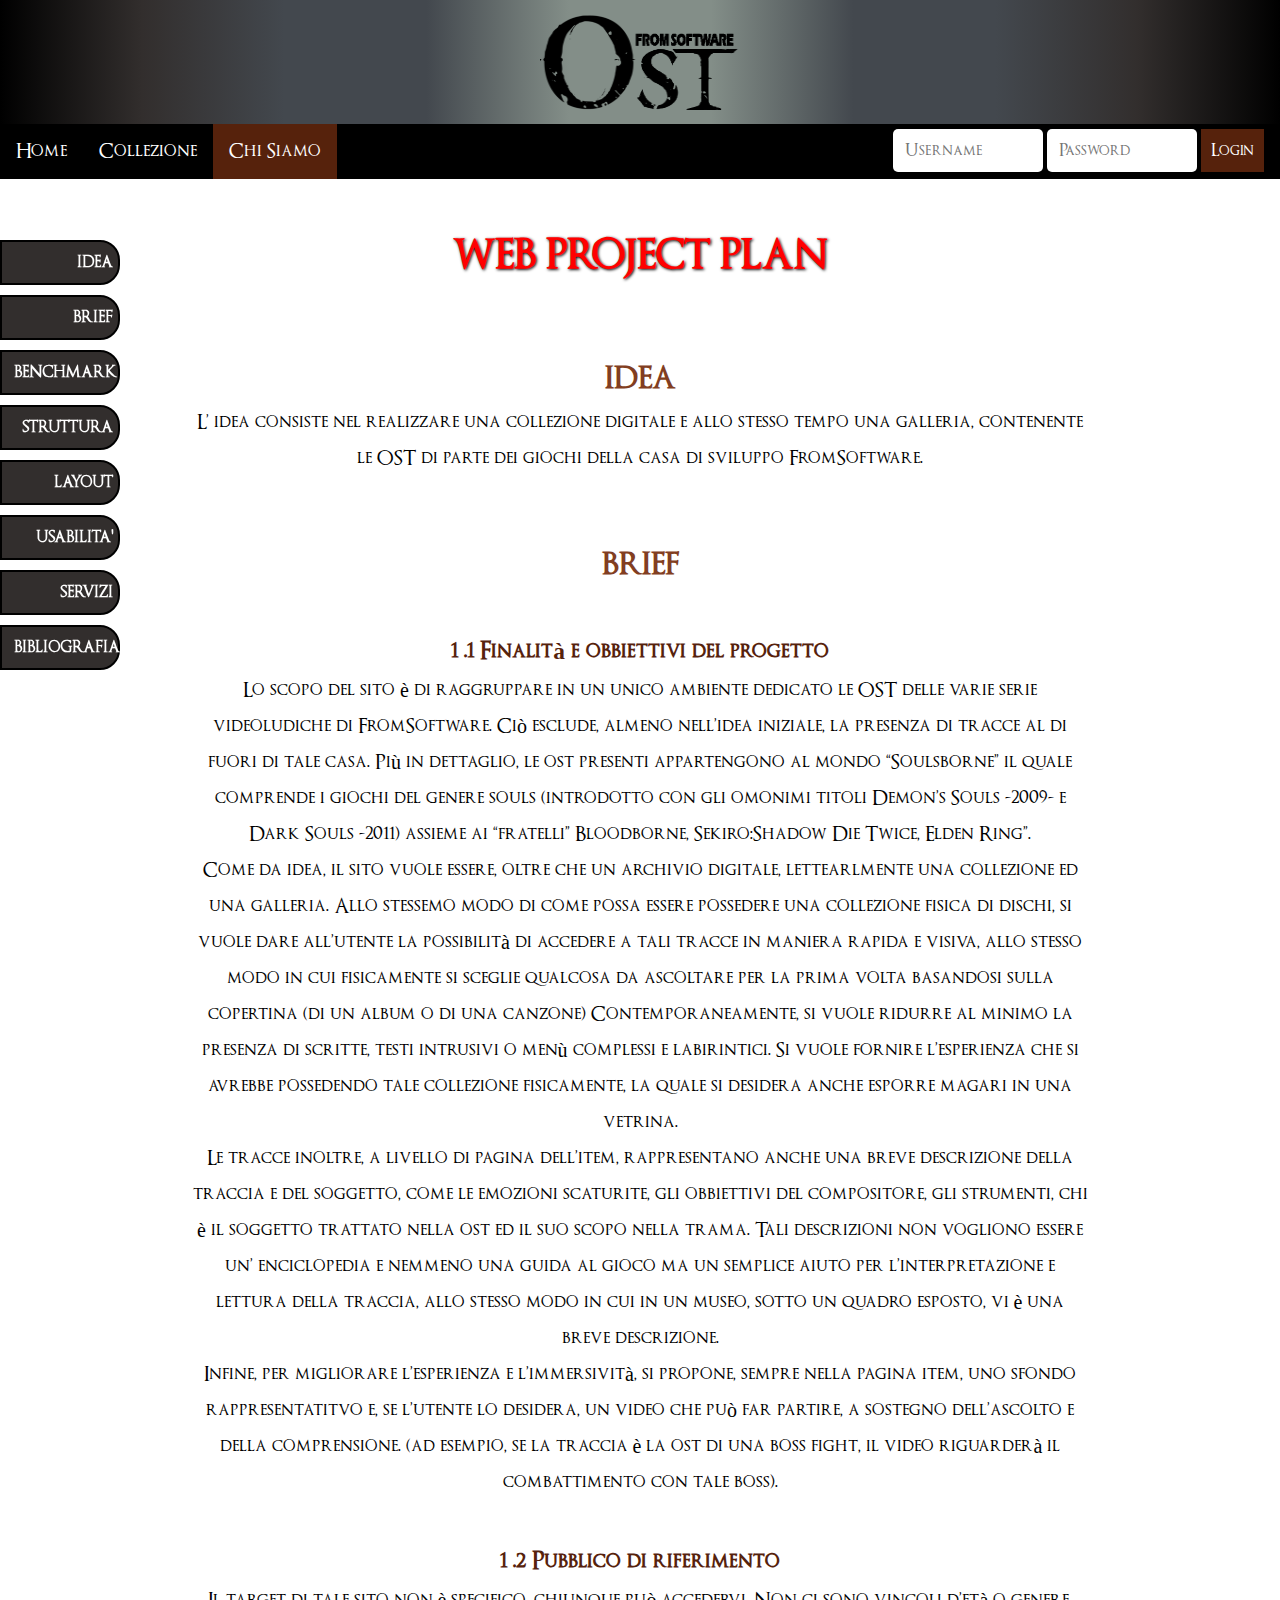
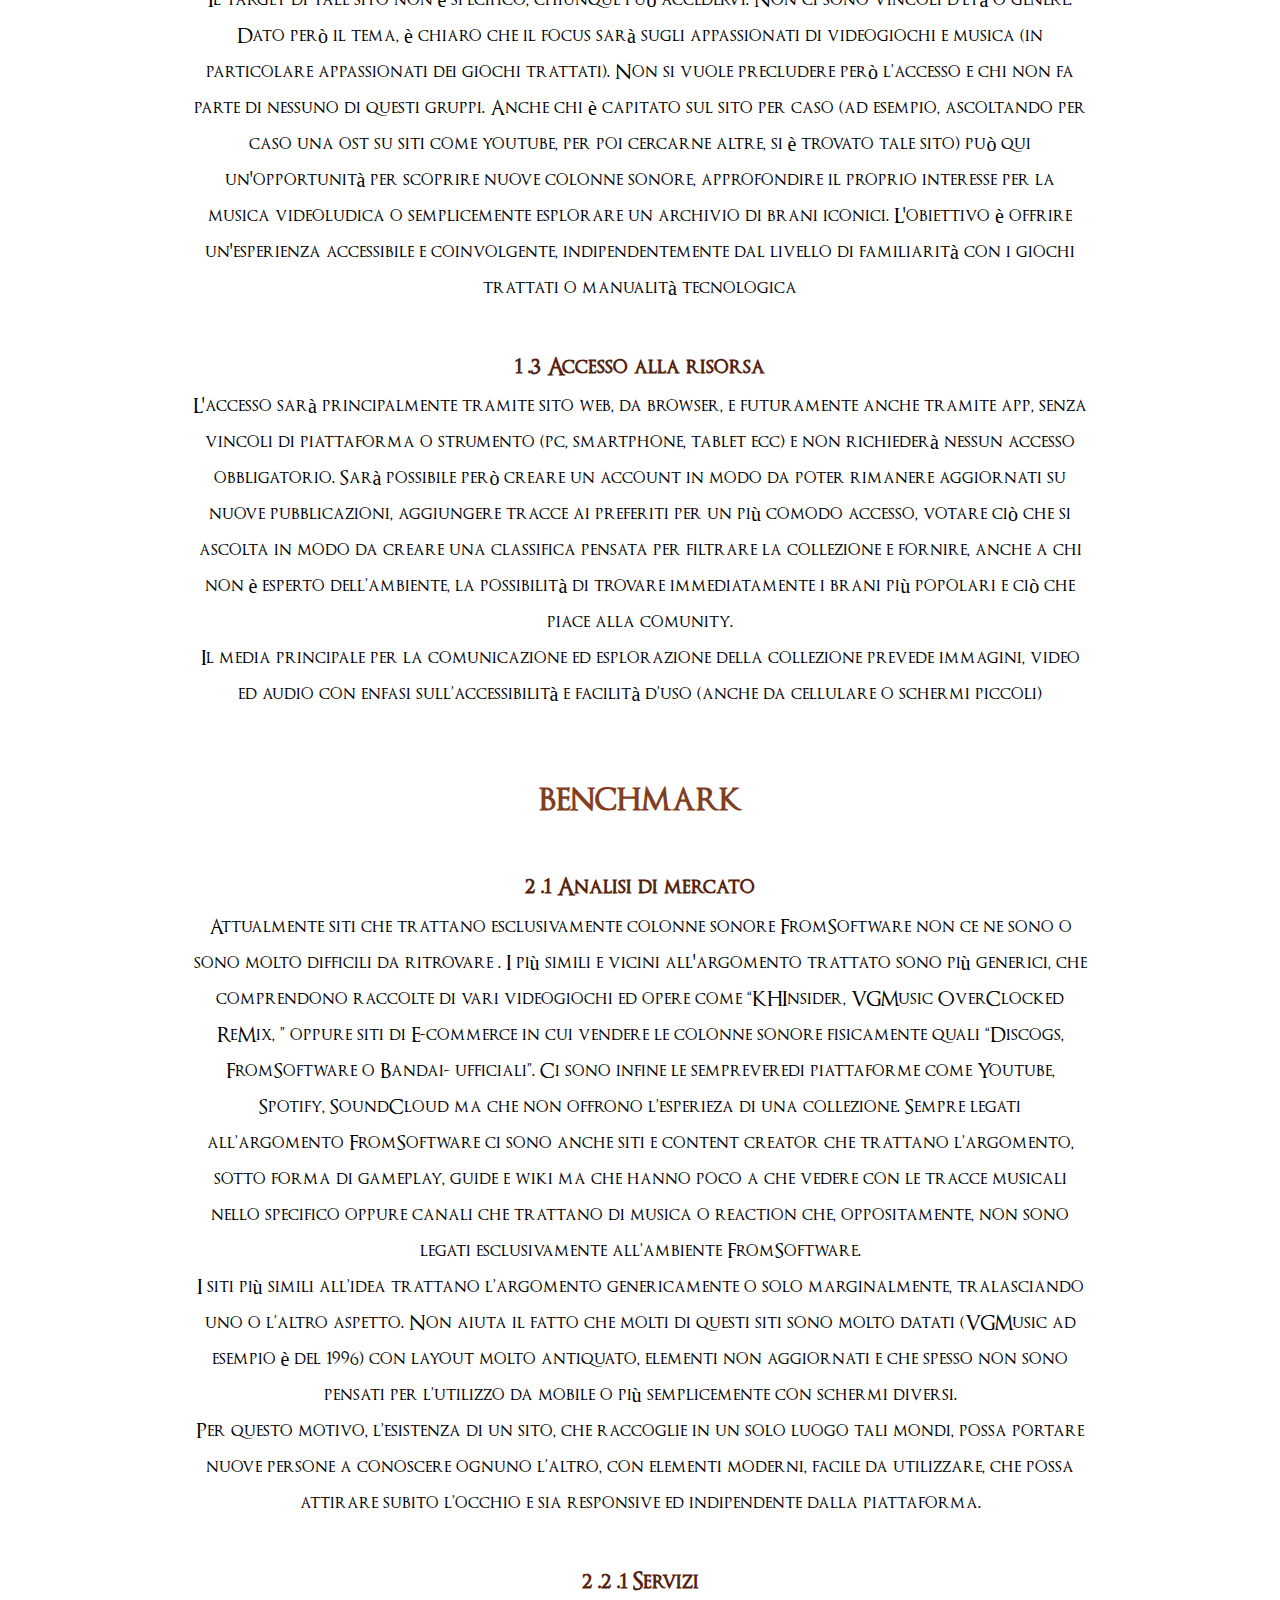
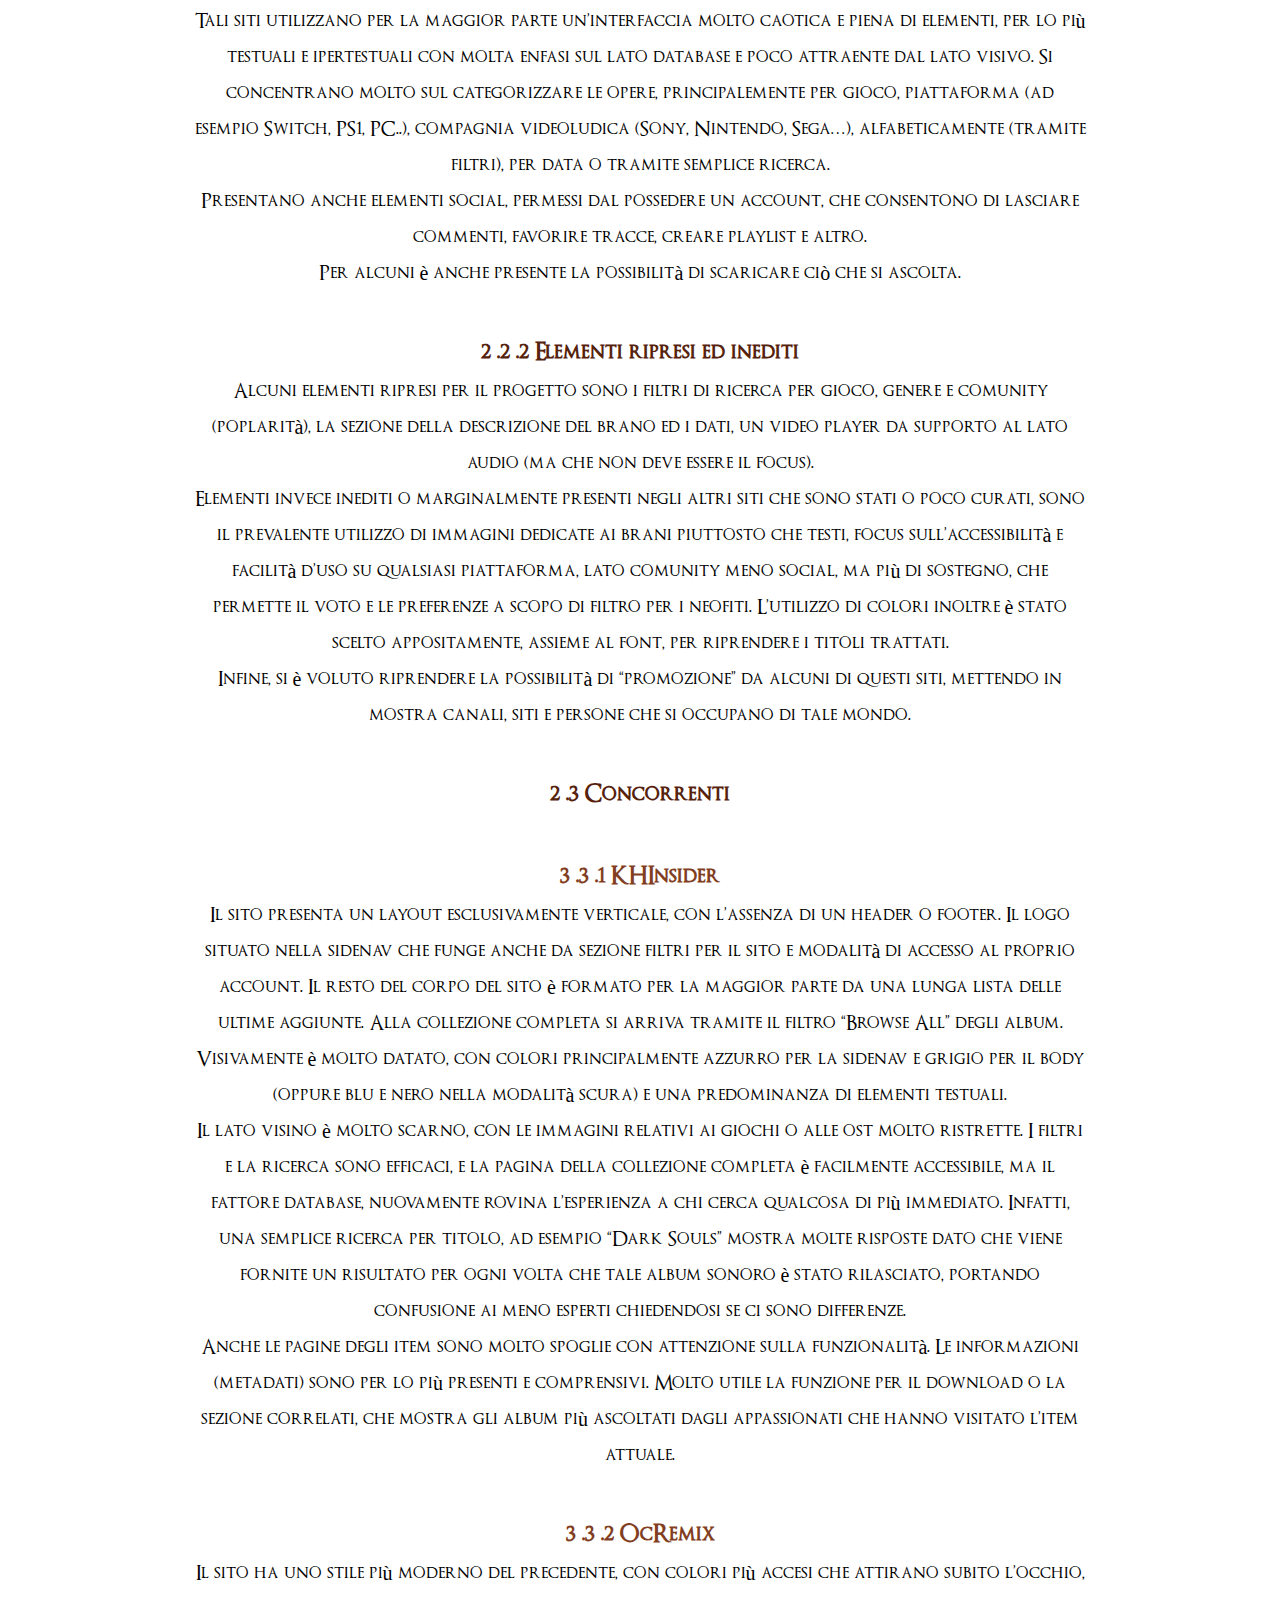
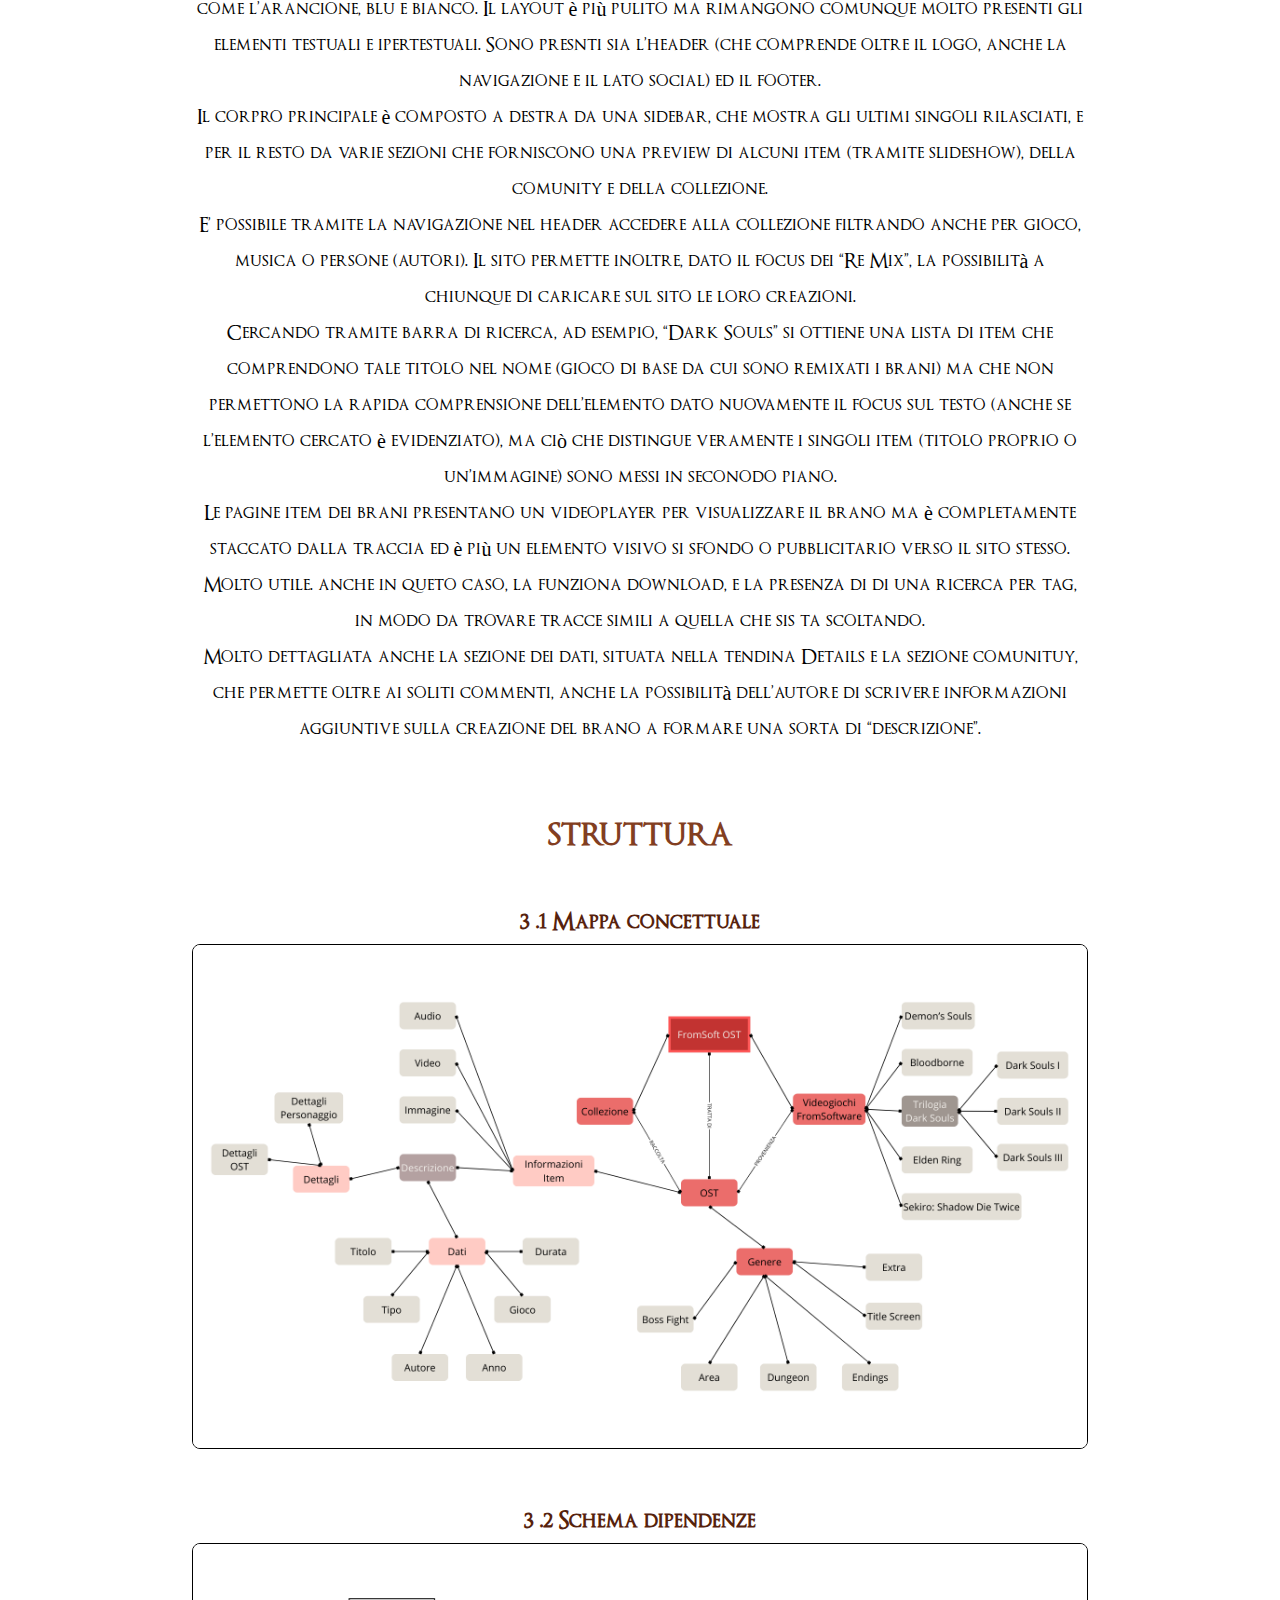
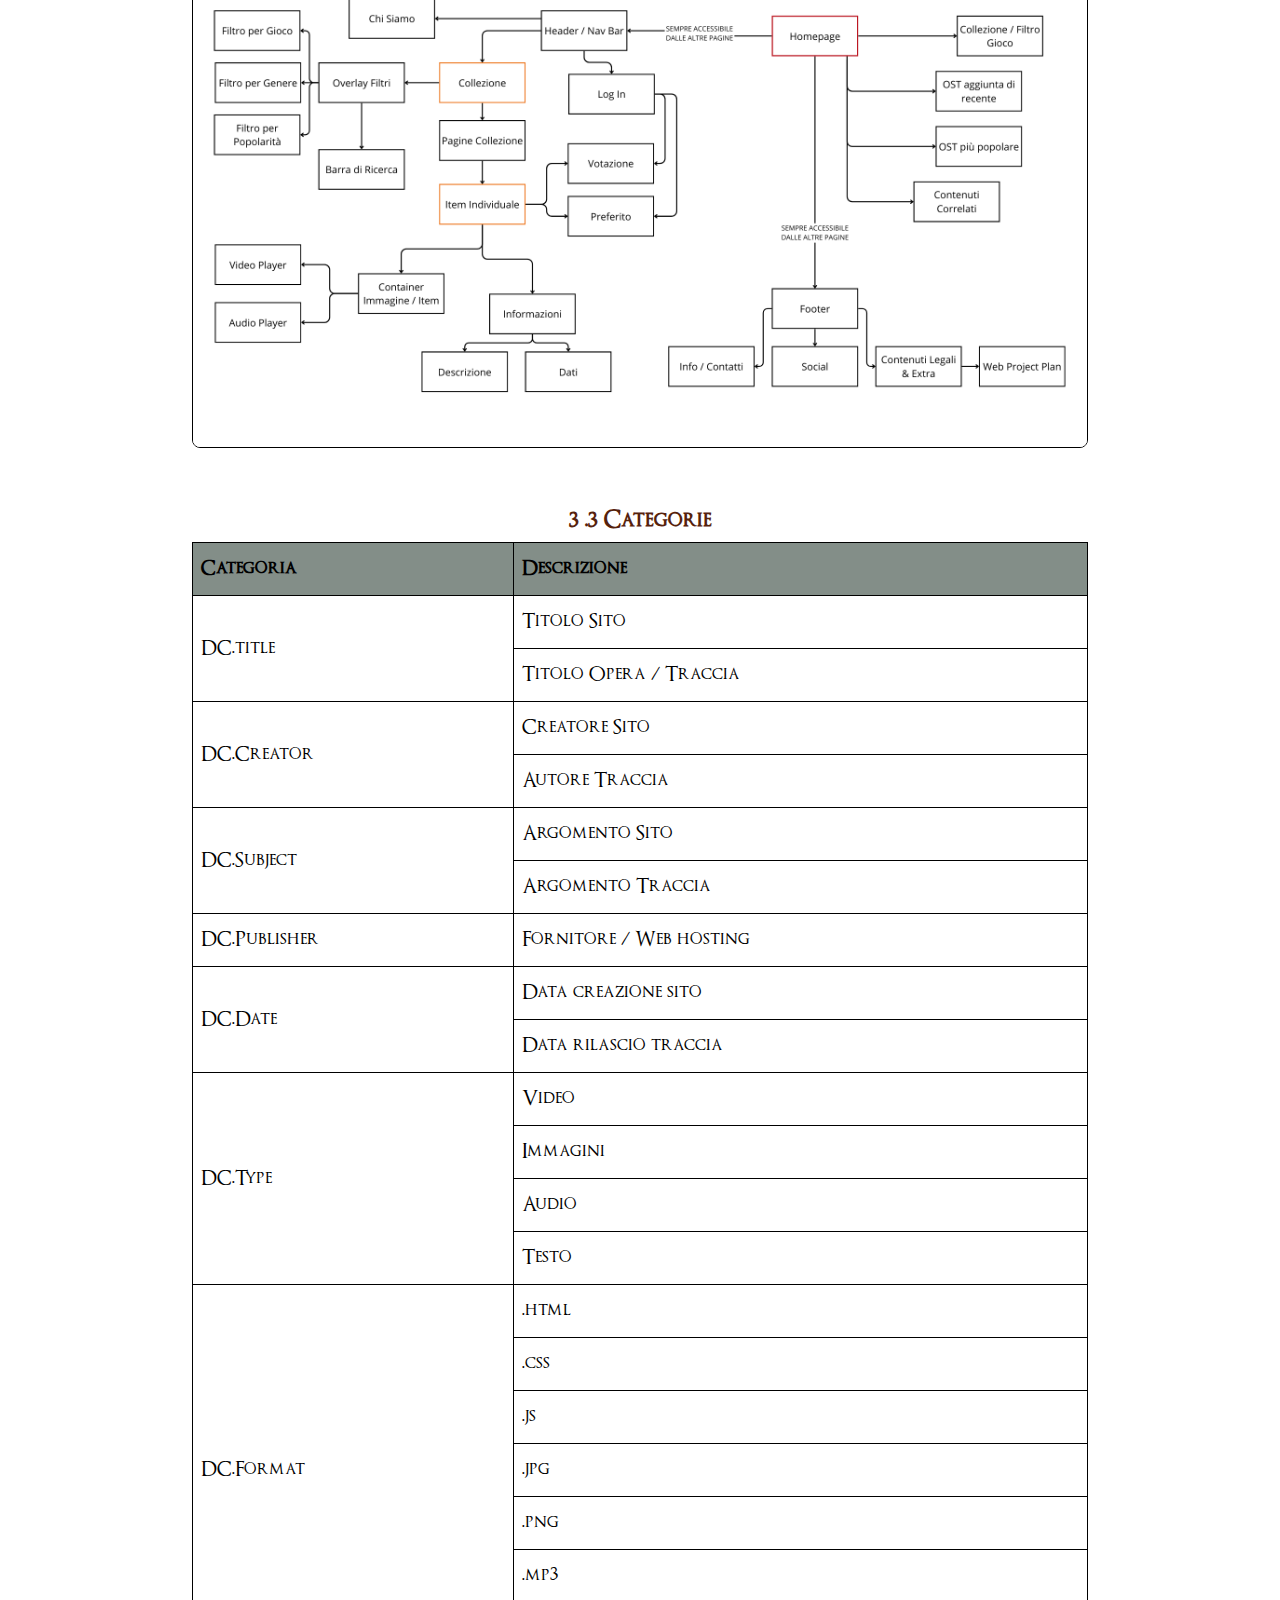
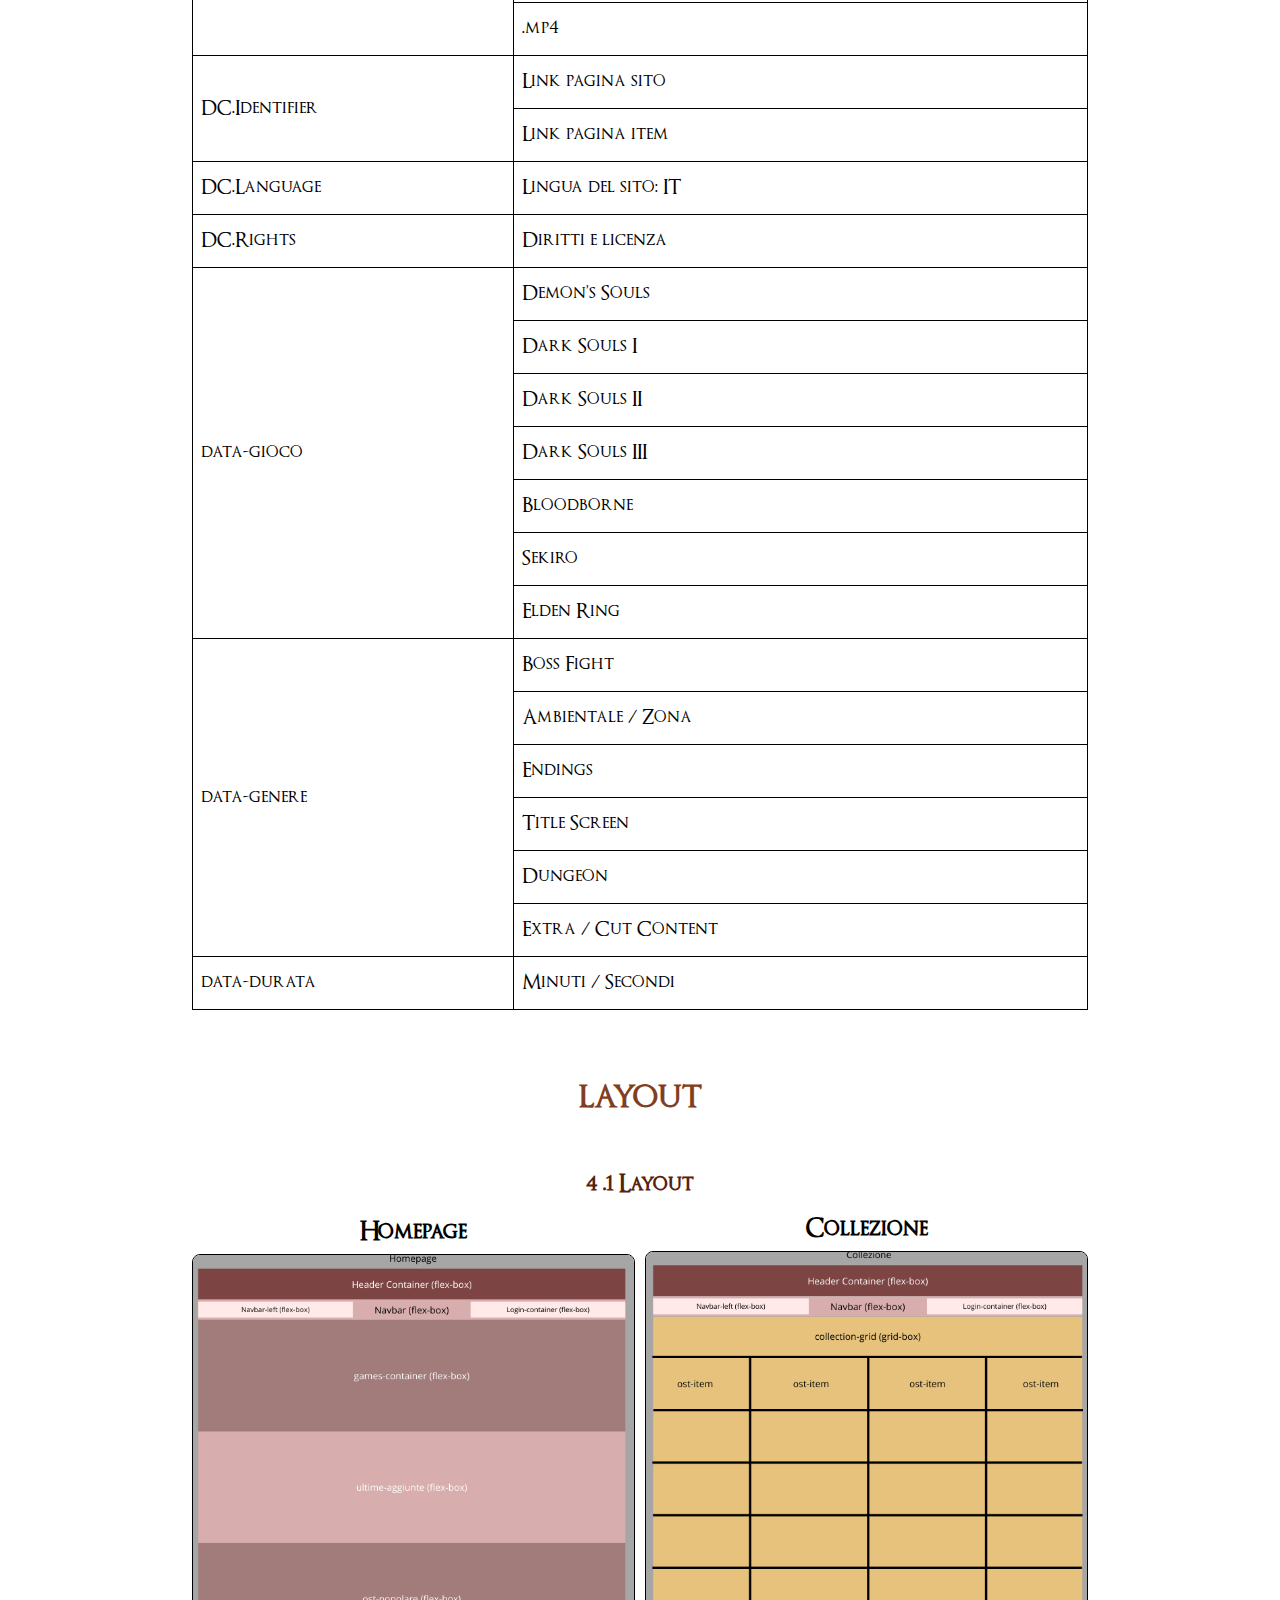
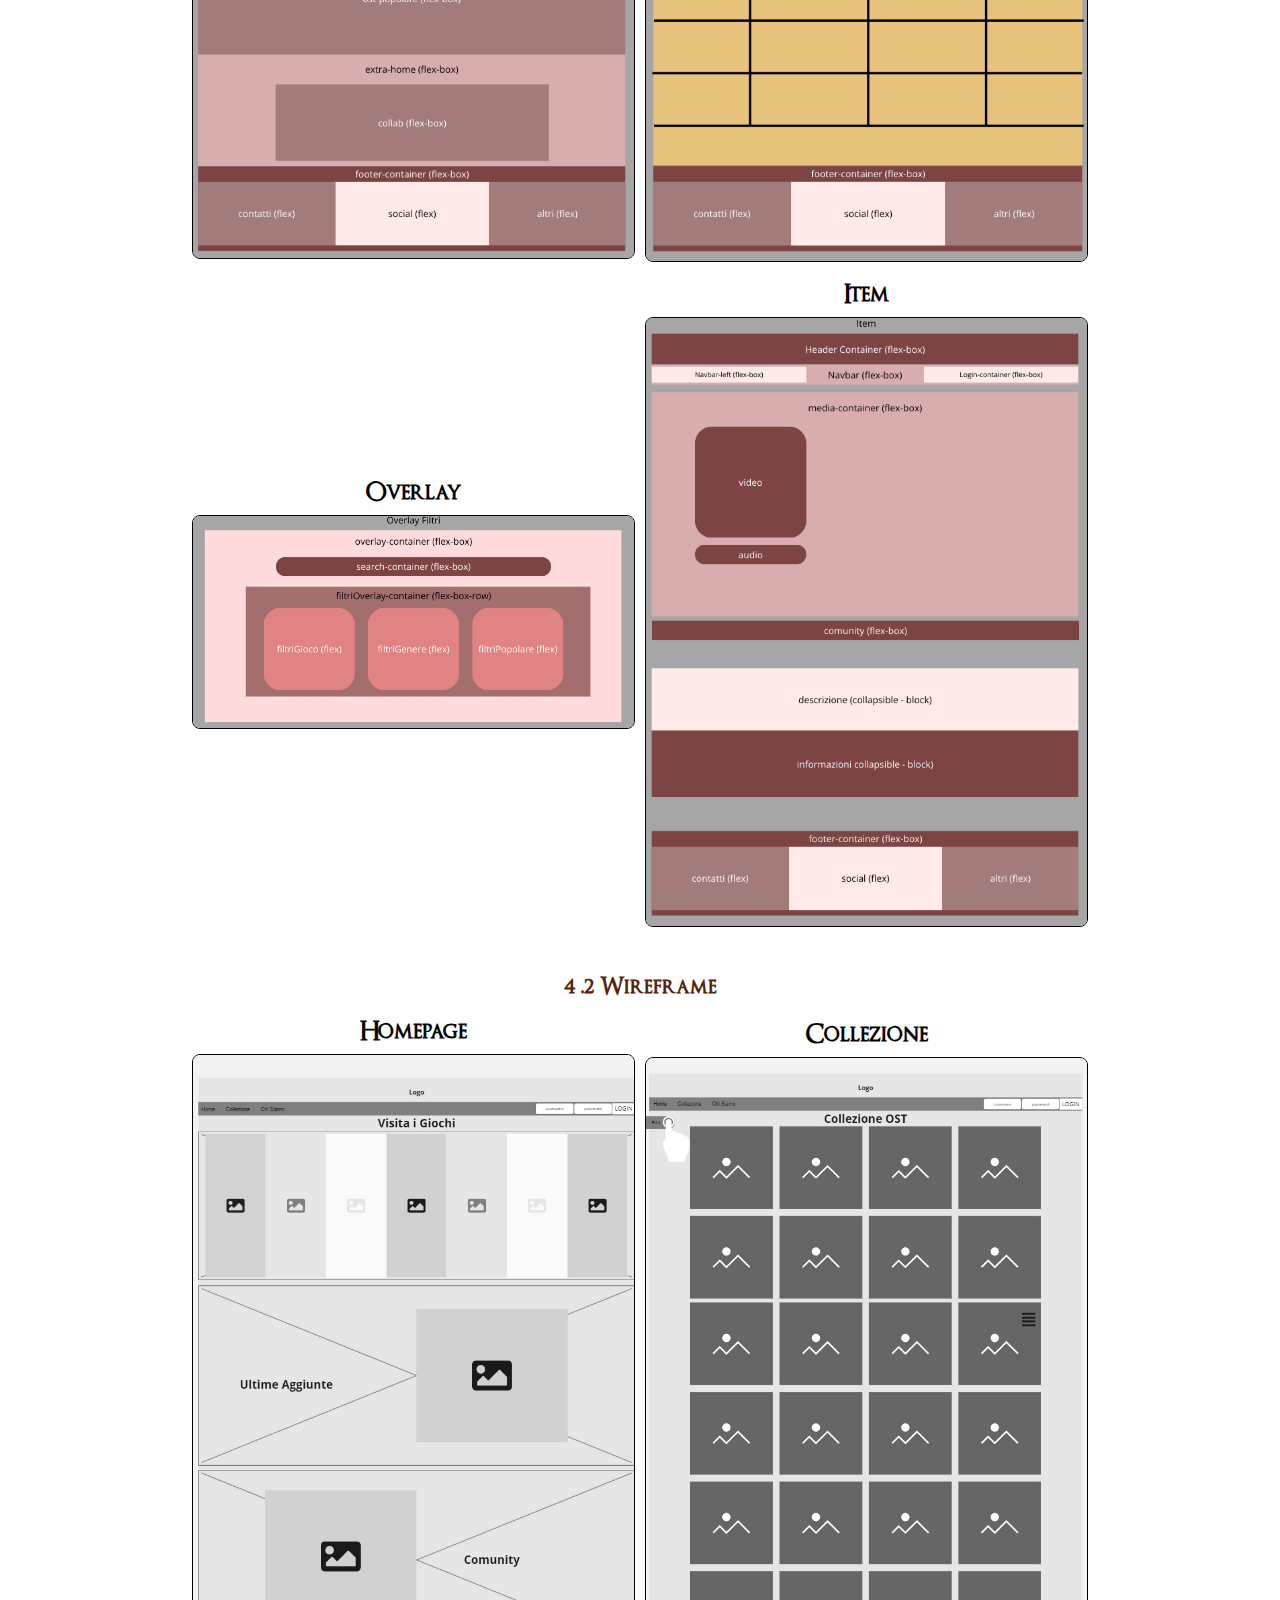
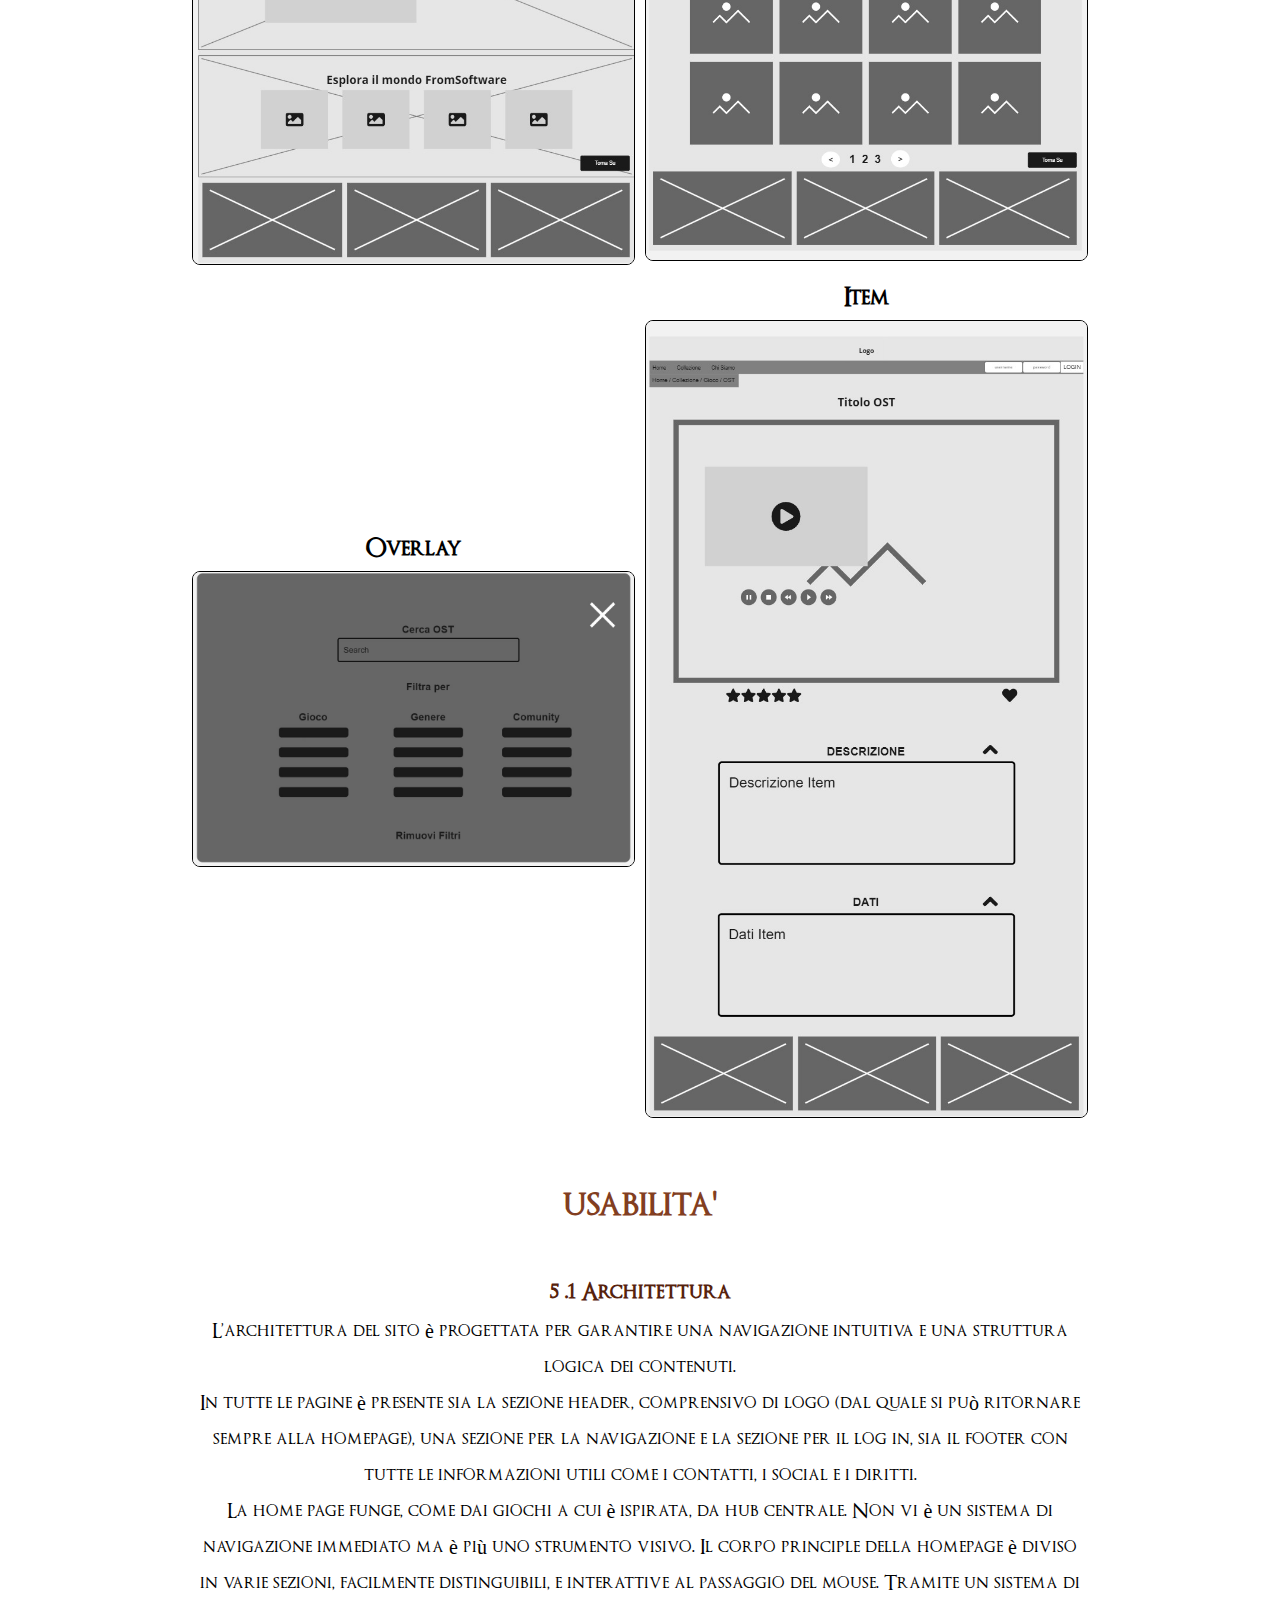
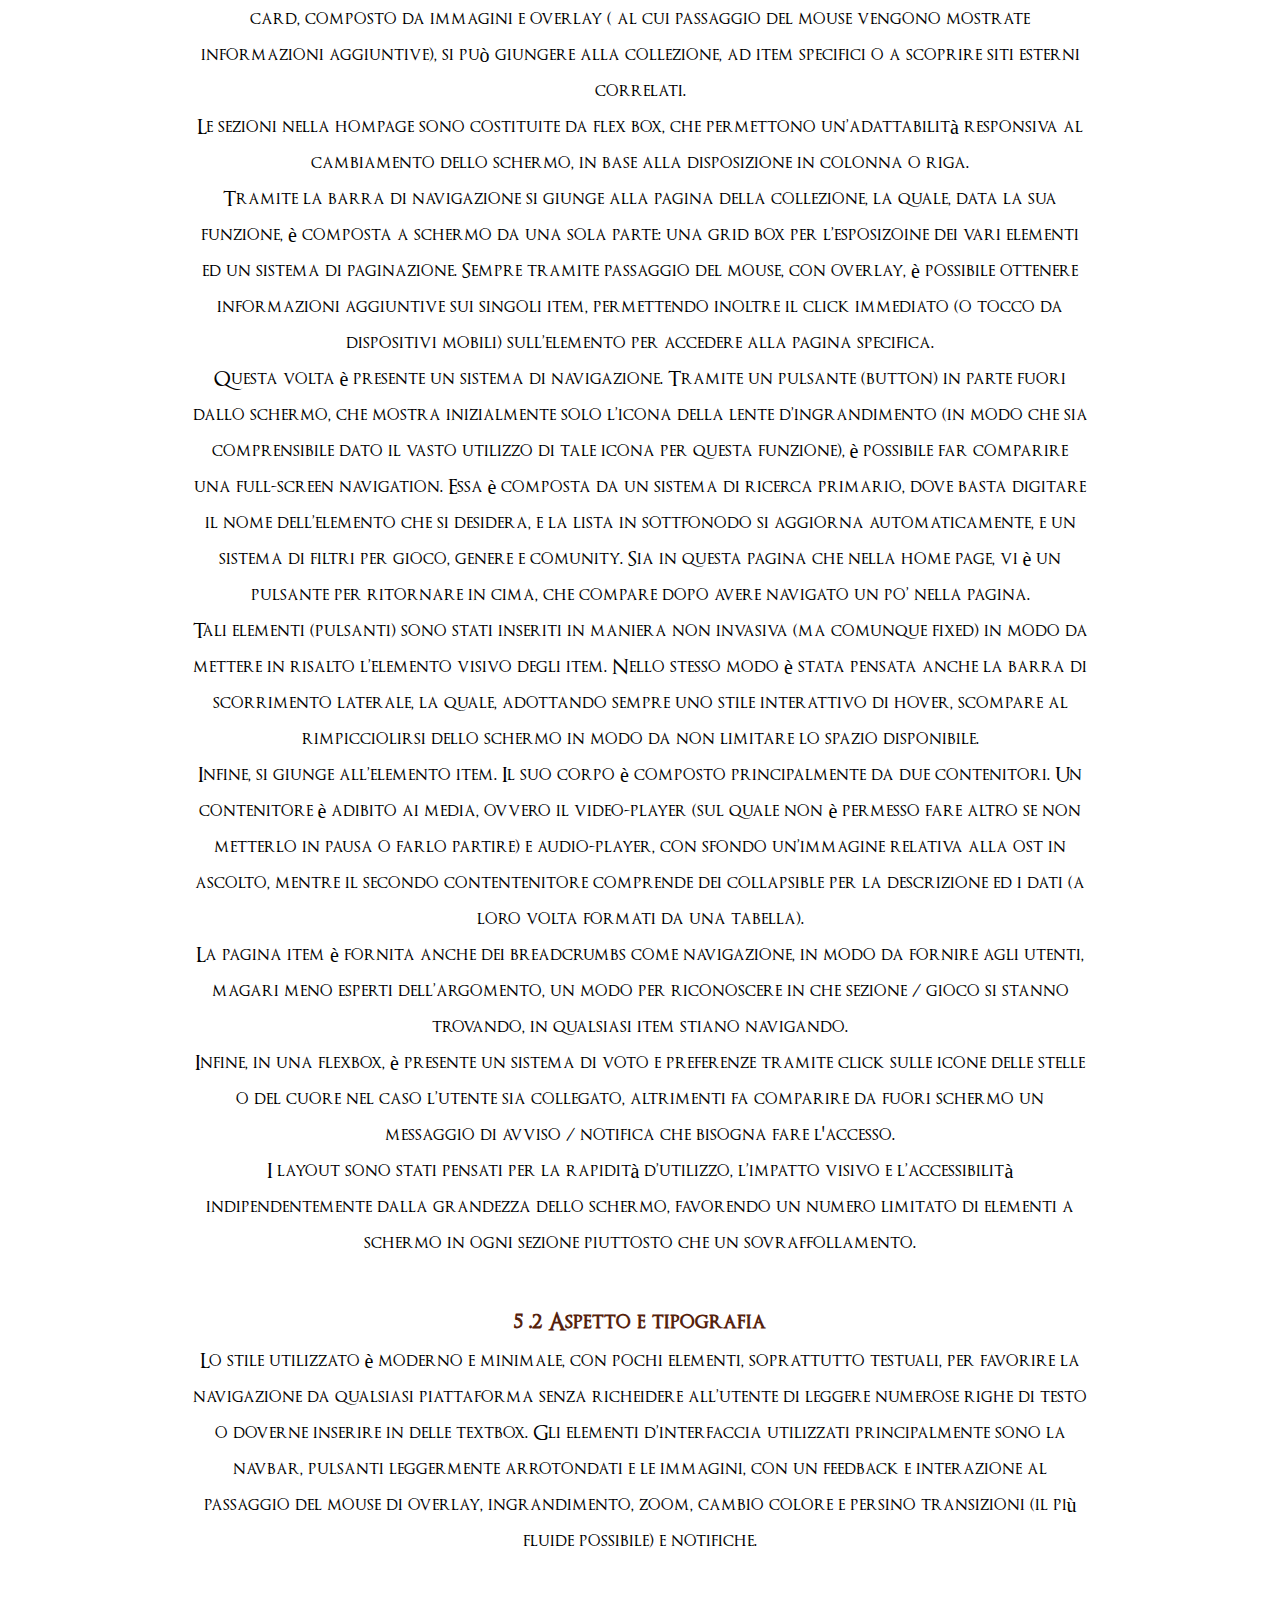
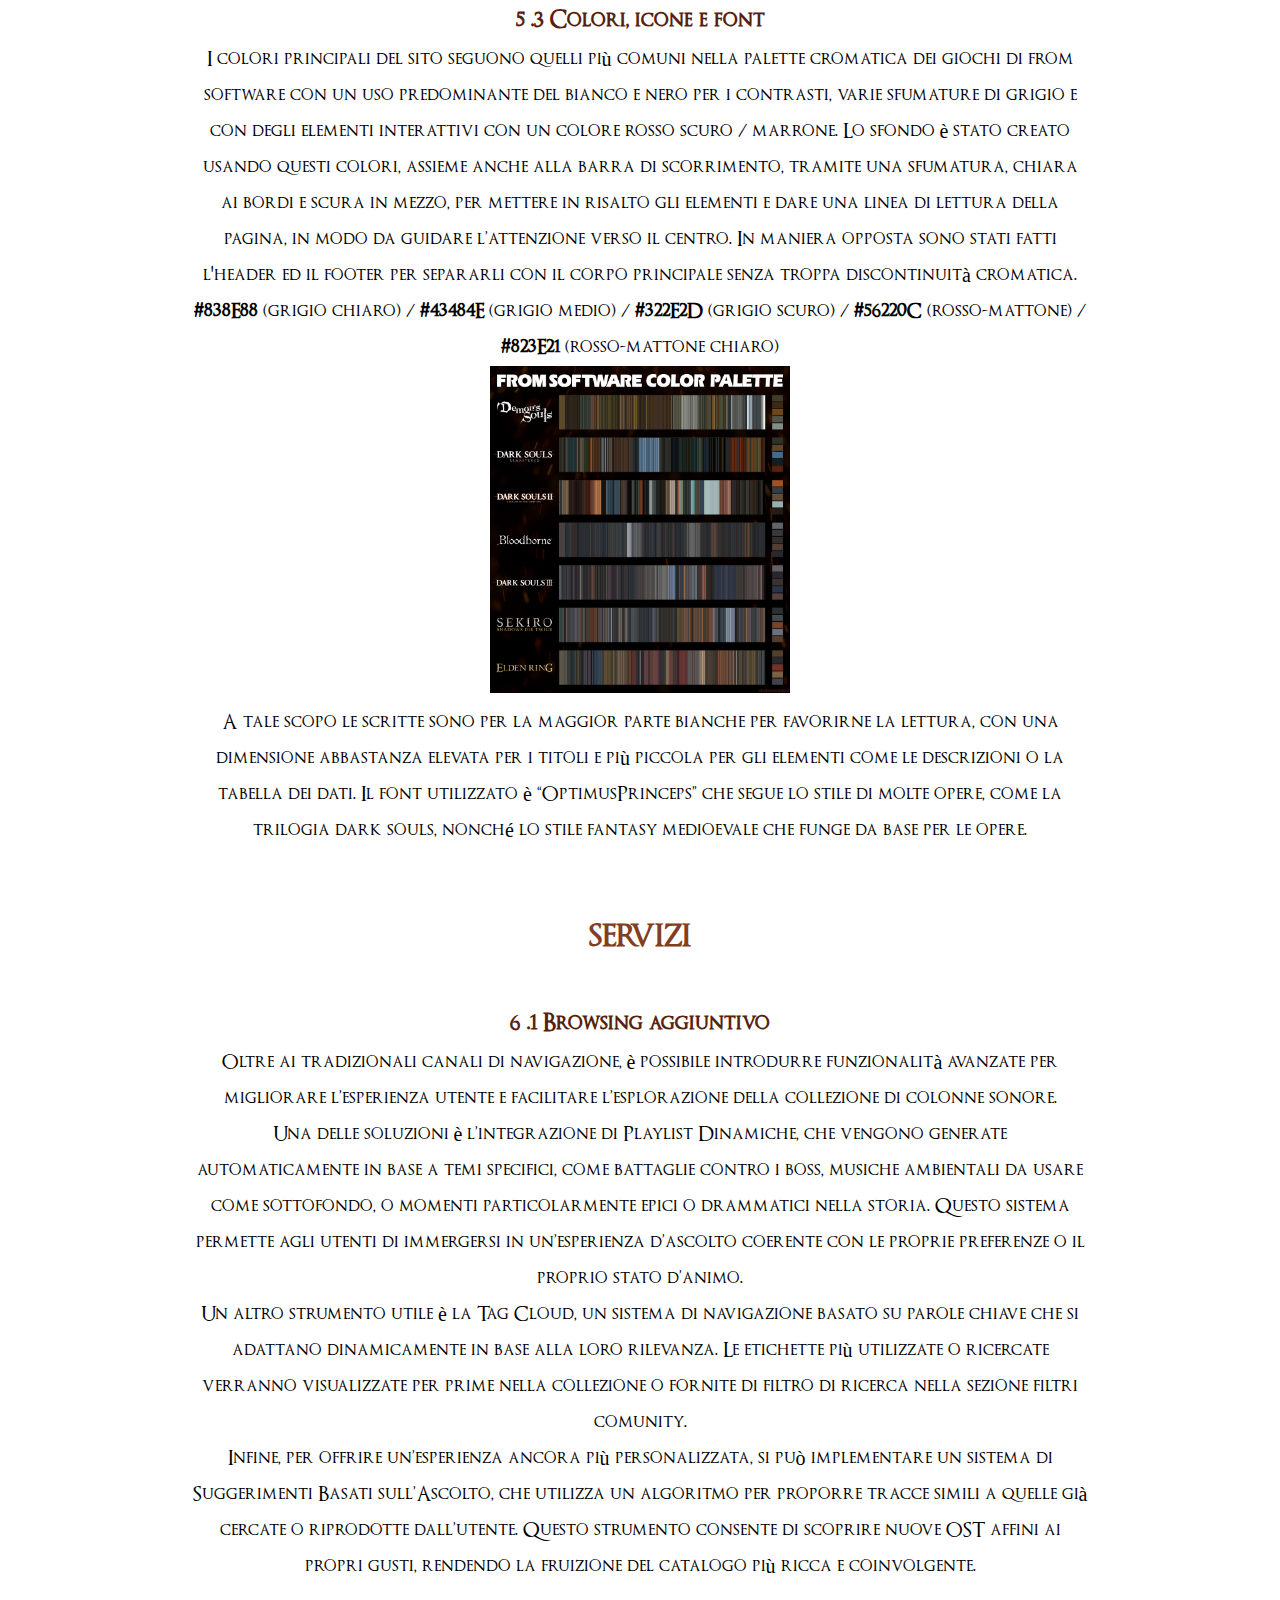
<file: ProjectPlan.html>
<!DOCTYPE html>
<html lang="it">
<head>
    <meta charset="UTF-8">
    <meta name="viewport" content="width=device-width, initial-scale=1.0">
    <title>Project Plan</title>
    <link rel="icon" type="image/x-icon" href="IMG/Logo.png">
    <link rel="stylesheet" type='text/css' href="style.css">
        <style>
    	main, body{
    		background-image: none ;
    		background-color: white;
    		color: black !important;
    	}

    	#myBtn{
    		color: white;
    		background-color: #322E2D;
    		border: solid black 2px;
    	}

    	#myBtn:hover{
    		background-color: white;
    		color: black;
    	}

    	h1{
		    margin-top: 40px;
		    color:red;
		    font-weight: bold;
		    text-shadow: 1px 1px 3px black;
		}

    </style>
</head>
<body>
	<button onclick="topFunction()" id="myBtn" title="Go to top">Torna Su</button>

    <header>
	   	<div class="header-container">
	   		<a href="index.html"><img src="IMG/Logo.png" width="200" height="100"></a>
        </div>
        <div class="navbar">
        	<div class="navbar-left">
            	<a href="index.html">Home</a>
  				<a href="collezione.html">Collezione</a>
  				<a  class="active" href="#">Chi Siamo</a>
 			</div>
 			<div class="login-container">
    			<form action="/action_page.php">
      				<input type="text" placeholder="Username" name="username">
      				<input type="password" placeholder="Password" name="psw">
     				<button type="submit">Login</button>
    			</form>
  			</div>
        </div>
    </header>
    
    <div class="container-plan-nav">
        <!-- Sidebar Navigazione / Pulsanti -->
        <nav id="sidenav-plan">
            <ul>
            	<li><a href="#idea">IDEA</a></li>
                <li><a href="#brief">BRIEF</a></li>
                <li><a href="#benchamrk">BENCHMARK</a></li>
                <li><a href="#struttura">STRUTTURA</a></li>
                <li><a href="#layout">LAYOUT</a></li>
                <li><a href="#usabilita">USABILITA'</a></li>
                <li><a href="#servizi">SERVIZI</a></li>
                <li><a href="#bibliografia">BIBLIOGRAFIA</a></li>
            </ul>
        </nav>
     </div>

    <!---------- MAIN: Contenuto principale ----------->
        <main id="pagina-plan">
        	<h1> WEB PROJECT PLAN</h1>
            <section id="idea">
                <h2>IDEA</h2>
                <p>L’ idea consiste nel realizzare una collezione digitale e allo stesso tempo una galleria, contenente le OST di parte dei giochi della casa di sviluppo FromSoftware.</p>
            </section>
            <section id="brief">
                <h2>BRIEF</h2>
                <h3>1 .1 Finalità e obbiettivi del progetto</h3>
                <p>Lo scopo del sito è di raggruppare in un unico ambiente dedicato le OST delle varie serie videoludiche di FromSoftware. Ciò esclude, almeno nell’idea iniziale, la presenza di tracce al di fuori di tale casa. 
					Più in dettaglio, le ost presenti appartengono al mondo “Soulsborne” il quale comprende i giochi del genere souls (introdotto con gli omonimi titoli Demon’s Souls -2009-  e Dark Souls -2011) assieme ai “fratelli” Bloodborne, Sekiro:Shadow Die Twice, Elden Ring”.  <br>
					Come da idea, il sito vuole essere, oltre che un archivio digitale, lettearlmente una collezione ed una galleria. Allo stessemo modo di come possa essere possedere una collezione fisica di dischi, si vuole dare all’utente la possibilità di accedere a tali tracce in maniera rapida e visiva, allo stesso modo in cui fisicamente si sceglie qualcosa da ascoltare per la prima volta basandosi sulla copertina (di un album o di una canzone)
					Contemporaneamente, si vuole ridurre al minimo la presenza di scritte, testi intrusivi o menù complessi e labirintici. Si vuole fornire l’esperienza che si avrebbe possedendo tale collezione fisicamente, la quale si desidera anche esporre magari in una vetrina.<br>
					Le tracce inoltre, a livello di pagina dell’item, rappresentano anche una breve descrizione della traccia e del soggetto, come le emozioni scaturite, gli obbiettivi del compositore, gli strumenti, chi è il soggetto trattato nella ost ed il suo scopo nella trama. Tali descrizioni non vogliono essere un’ enciclopedia e nemmeno una guida al gioco ma un semplice aiuto per l’interpretazione e lettura della traccia, allo stesso modo in cui in un museo, sotto un quadro esposto, vi è una breve descrizione.<br>
					Infine, per migliorare l’esperienza e l’immersività, si propone, sempre nella pagina item, uno sfondo rappresentatitvo e, se l’utente lo desidera, un video che può far partire, a sostegno dell’ascolto e della comprensione. (ad esempio, se la traccia è la ost di una boss fight, il video riguarderà il combattimento con tale boss).
				</p>
				<h3>1 .2 Pubblico di riferimento</h3>
				<p>Il target di tale sito non è specifico, chiunque può accedervi. Non ci sono vincoli d’età o genere. Dato però il tema, è chiaro che il focus sarà sugli appassionati di videogiochi e musica (in particolare appassionati dei 		giochi trattati). Non si vuole precludere però l’accesso e chi non fa parte di nessuno di questi gruppi. Anche chi è capitato sul sito per caso (ad esempio, ascoltando per caso una ost su siti come youtube, per poi cercarne 		altre, si è trovato tale sito) può qui un'opportunità per scoprire nuove colonne sonore, approfondire il proprio interesse per la musica videoludica o semplicemente esplorare un archivio di brani iconici. 		L'obiettivo è offrire un'esperienza accessibile e coinvolgente, indipendentemente dal livello di familiarità con i giochi trattati o manualità tecnologica
				</p>
				<h3>1 .3 Accesso alla risorsa</h3>
				<p>L'accesso sarà principalmente tramite sito web, da browser, e futuramente anche tramite app, senza vincoli di piattaforma o strumento (pc, smartphone, tablet ecc) e non richiederà nessun accesso obbligatorio. Sarà possibile però creare un account in modo da poter rimanere aggiornati su nuove pubblicazioni, aggiungere tracce ai preferiti per un più comodo accesso, votare ciò che si ascolta in modo da creare una classifica pensata per filtrare la collezione e fornire, anche a chi non è esperto dell’ambiente, la possibilità di trovare immediatamente i brani più popolari e ciò che piace alla comunity.<br>
				Il media principale per la comunicazione ed esplorazione della collezione prevede immagini, video ed audio con enfasi sull’accessibilità e facilità d’uso (anche da cellulare o schermi piccoli)

				</p>
            </section>
      		<section id="benchamrk">
                <h2>BENCHMARK</h2>
                <h3>2 .1  Analisi di mercato</h3>
				<p>Attualmente siti che trattano esclusivamente colonne sonore FromSoftware non ce ne sono o sono molto difficili da ritrovare . I più simili e vicini all'argomento trattato sono più generici, che comprendono raccolte di vari videogiochi ed opere come “KHInsider, VGMusic OverClocked ReMix, ” oppure siti di E-commerce in cui vendere le colonne sonore fisicamente quali “Discogs, FromSoftware o Bandai- ufficiali”. Ci sono infine le sempreveredi piattaforme come Youtube, Spotify, SoundCloud ma che non offrono l’esperieza di una collezione. Sempre legati all’argomento FromSoftware ci sono anche siti e content creator che trattano l’argomento, sotto forma di gameplay, guide e wiki ma che hanno poco a che vedere con le tracce musicali nello specifico oppure canali che trattano di musica o reaction che, oppositamente, non sono legati esclusivamente all’ambiente FromSoftware.<br>
				I siti più simili all’idea trattano l’argomento genericamente o solo marginalmente, tralasciando uno o l’altro aspetto. Non aiuta il fatto che molti di questi siti sono molto datati (VGMusic ad esempio è del 1996) con layout molto antiquato, elementi non aggiornati e che spesso non sono pensati per l’utilizzo da mobile o più semplicemente con schermi diversi.<br>
				Per questo motivo, l’esistenza di un sito, che raccoglie in un solo luogo tali mondi, possa portare nuove persone a conoscere ognuno l’altro, con elementi moderni, facile da utilizzare, che possa attirare subito l’occhio e sia responsive ed indipendente dalla piattaforma.
				</p>
				<h3>2 .2 .1 Servizi</h3>
				<p>Tali siti utilizzano per la maggior parte un’interfaccia molto caotica e piena di elementi, per lo più testuali e ipertestuali con molta enfasi sul lato database e poco attraente dal lato visivo. Si concentrano molto sul categorizzare le opere, principalemente per gioco, piattaforma (ad esempio Switch, PS1, PC..), compagnia videoludica (Sony, Nintendo, Sega…), alfabeticamente (tramite filtri), per data o tramite semplice ricerca. <br>
				Presentano anche elementi social, permessi dal possedere un account, che consentono di lasciare commenti, favorire tracce, creare playlist e altro.<br>
				Per alcuni è anche presente la possibilità di scaricare ciò che si ascolta.
				</p>
				<h3>2 .2 .2 Elementi ripresi ed inediti</h3>
				<p>Alcuni elementi ripresi per il progetto sono i filtri di ricerca per gioco, genere e comunity (poplarità), la sezione della descrizione del brano ed i dati, un video player da supporto al lato audio (ma che non deve essere il focus).<br>
				Elementi invece inediti o marginalmente presenti negli altri siti che sono stati o poco curati, sono il prevalente utilizzo di immagini dedicate ai brani piuttosto che testi, focus sull’accessibilità e facilità d’uso su qualsiasi piattaforma, lato comunity meno social, ma più di sostegno, che permette il voto e le preferenze a scopo di filtro per i neofiti.  L’utilizzo di colori inoltre è stato scelto appositamente, assieme al font, per riprendere i titoli trattati.<br>
				Infine, si è voluto riprendere la possibilità di “promozione” da alcuni di questi siti, mettendo in mostra canali, siti e persone che si occupano di tale mondo.
				</p>
				<h3>2 .3 Concorrenti</h3>
				<h3><a href="https://downloads.khinsider.com/"target="_blank">3 .3 .1 KHInsider</a></h3>
				<p>Il sito presenta un layout esclusivamente verticale, con l’assenza di un header o footer. Il logo situato nella sidenav che funge anche da sezione filtri per il sito e modalità di accesso al proprio account. Il resto del corpo del sito è formato per la maggior parte da una lunga lista delle ultime aggiunte. Alla collezione completa si arriva tramite il filtro “Browse All” degli album. Visivamente è molto datato, con colori principalmente azzurro per la sidenav e grigio per il body (oppure blu e nero nella modalità scura) e una predominanza di elementi testuali. <br>
				Il lato visino è molto scarno, con le immagini relativi ai giochi o alle ost molto ristrette. I filtri e la ricerca sono efficaci, e la pagina della collezione completa è facilmente accessibile, ma il fattore database, nuovamente rovina l’esperienza a chi cerca qualcosa di più immediato. Infatti, una semplice ricerca per titolo, ad esempio “Dark Souls” mostra molte risposte dato che viene fornite un risultato per ogni volta che tale album sonoro è stato rilasciato, portando confusione ai meno esperti chiedendosi se ci sono differenze. <br>
				Anche le pagine degli item sono molto spoglie con attenzione sulla funzionalità. Le informazioni (metadati) sono per lo più presenti e comprensivi. Molto utile la funzione per il download o la sezione correlati, che mostra gli album più ascoltati dagli appassionati che hanno visitato l’item attuale.
				</p>

				<h3><a href="(https://ocremix.org/"target="_blank">3 .3 .2 OcRemix </a></h3>
				<p>Il sito ha uno stile più moderno del precedente, con colori più accesi che attirano subito l’occhio, come l’arancione, blu e bianco. Il layout è più pulito ma rimangono comunque molto presenti gli elementi testuali e ipertestuali. Sono presnti sia l’header (che comprende oltre il logo, anche la navigazione e il lato social) ed il footer.<br>
				Il corpro principale è composto a destra da una sidebar, che mostra gli ultimi singoli rilasciati, e per il resto da varie sezioni che forniscono una preview di alcuni item (tramite slideshow), della comunity e della collezione.<br>
				E’ possibile tramite la navigazione nel header accedere alla collezione filtrando anche per gioco, musica o persone (autori). Il sito permette inoltre, dato il focus dei “Re Mix”, la possibilità a chiunque di caricare sul sito le loro creazioni. <br>
				Cercando tramite barra di ricerca, ad esempio, “Dark Souls” si ottiene una lista di item che comprendono tale titolo nel nome (gioco di base da cui sono remixati i brani) ma che non permettono la rapida comprensione dell’elemento dato nuovamente il focus sul testo (anche se l’elemento cercato è evidenziato), ma ciò che distingue veramente i singoli item (titolo proprio o un’immagine) sono messi in seconodo piano. <br>
				Le pagine item dei brani presentano un videoplayer per visualizzare il brano ma è completamente staccato dalla traccia ed è più un elemento visivo si sfondo o pubblicitario verso il sito stesso. Molto utile. anche in queto caso, la funziona download, e la presenza di di una ricerca per tag, in modo da trovare tracce simili a quella che sis ta scoltando. <br>
				Molto dettagliata anche la sezione dei dati, situata nella tendina Details e la sezione comunituy, che permette oltre ai soliti commenti, anche la possibilità dell’autore di scrivere informazioni aggiuntive sulla creazione del brano a formare una sorta di “descrizione”.</p>


            </section>
            <section id="struttura">
                <h2>STRUTTURA</h2>
                <h3>3 .1 Mappa concettuale</h3>
                <img src="ProjectIMG/MappaConcettuale.png" width="100%" height="100%" alt="Mappa Concettuale">
                <h3>3 .2 Schema dipendenze</h3>
                <img src="ProjectIMG/SchemaDipendenze.png" width="100%" height="100%" alt="Mappa Concettuale">
                <h3>3 .3 Categorie</h3>
                <p>
             <table border="1">
			    <thead>
			        <tr>
			            <th>Categoria</th>
			            <th>Descrizione</th>
			        </tr>
			    </thead>
			    <tbody>
			        <tr>
			            <td rowspan="2">DC.title</td>
			            <td>Titolo Sito</td>
			        </tr>
			        <tr>
			            <td>Titolo Opera / Traccia</td>
			        </tr>
			        <tr>
			            <td rowspan="2">DC.Creator</td>
			            <td>Creatore Sito</td>
			        </tr>
			        <tr>
			            <td>Autore Traccia</td>
			        </tr>
			        <tr>
			            <td rowspan="2">DC.Subject</td>
			            <td>Argomento Sito</td>
			        </tr>
			        <tr>
			            <td>Argomento Traccia</td>
			        </tr>
			        <tr>
			            <td>DC.Publisher</td>
			            <td>Fornitore / Web hosting</td>
			        </tr>
			        <tr>
			            <td rowspan="2">DC.Date</td>
			            <td>Data creazione sito</td>
			        </tr>
			        <tr>
			            <td>Data rilascio traccia</td>
			        </tr>
			        <tr>
			            <td rowspan="5">DC.Type</td>
			            
			        </tr>
			        <tr><td>Video</td></tr>
			        <tr><td>Immagini</td></tr>
			        <tr><td>Audio</td></tr>
			        <tr><td>Testo</td></tr>
			        <tr>
			            <td rowspan="8">DC.Format</td>
			        </tr>
			        <tr><td>.html</td></tr>
			        <tr><td>.css</td></tr>
			        <tr><td>.js</td></tr>
			        <tr><td>.jpg</td></tr>
			        <tr><td>.png</td></tr>
			        <tr><td>.mp3</td></tr>
			        <tr><td>.mp4</td></tr>
			        <tr>
			            <td rowspan="2">DC.Identifier</td>
			            <td>Link pagina sito</td>
			        </tr>
			        <tr>
			            <td>Link pagina item</td>
			        </tr>
			        <tr>
			            <td>DC.Language</td>
			            <td>Lingua del sito: IT</td>
			        </tr>
			        <tr>
			            <td>DC.Rights</td>
			            <td>Diritti e licenza</td>
			        </tr>
			        <tr>
			            <td rowspan="8">data-gioco</td>
			        </tr>
			        <tr><td>Demon’s Souls</td></tr>
			        <tr><td>Dark Souls I</td></tr>
			        <tr><td>Dark Souls II</td></tr>
			        <tr><td>Dark Souls III</td></tr>
			        <tr><td>Bloodborne</td></tr>
			        <tr><td>Sekiro</td></tr>
			        <tr><td>Elden Ring</td></tr>
			        <tr>
			            <td rowspan="7">data-genere</td>
			        </tr>
			        <tr><td>Boss Fight</td></tr>
			        <tr><td>Ambientale / Zona</td></tr>
			        <tr><td>Endings</td></tr>
			        <tr><td>Title Screen</td></tr>
			        <tr><td>Dungeon</td></tr>
			        <tr><td>Extra / Cut Content</td></tr>
			        <tr>
			            <td rowspan="2">data-durata</td>
			            <td>Minuti / Secondi</td>
			        </tr>
			    </tbody>
			</table>


                </p>
            </section>
            <section id="layout">
                <h2>LAYOUT</h2>
                <h3>4 .1 Layout</h3>
                <div class="layout-images">
                	<label>Homepage<img src="ProjectIMG/Layout_home.png"  alt="Layout Homepage"></label>
                	<label>Collezione<img src="ProjectIMG/Layout_collection.png"  alt="Layout Collezione"></label>
                	<label>Overlay<img src="ProjectIMG/Layout_overlay.png"  alt="Layout Overlay"></label>
                	<label>Item<img src="ProjectIMG/Layout_item.png"  alt="Layout Item"></label>
				</div>	
                <h3>4 .2 Wireframe</h3>
                <div class="layout-images">
                	<label>Homepage<img src="ProjectIMG/Wire_home.jpg"  alt="Wireframe Homepage"></label>
                	<label>Collezione<img src="ProjectIMG/Wire_collection.jpg"  alt="Wireframe Collezione"></label>
                	<label>Overlay<img src="ProjectIMG/Wire_overlay.jpg"  alt="Wireframe Overlay"></label>
                	<label>Item<img src="ProjectIMG/Wire_item.jpg"  alt="Wireframe Item"></label>
				</div>	
                
            </section>
            <section id="usabilita">
                <h2>USABILITA'</h2>
                <h3>5 .1 Architettura</h3>
                <p>L’architettura del sito è progettata per garantire una navigazione intuitiva e una struttura logica dei contenuti.<br>
				In tutte le pagine è presente sia la sezione header, comprensivo di logo (dal quale si può ritornare sempre alla homepage), una sezione per la navigazione e la sezione per il log in, sia il footer con tutte le informazioni utili come i contatti, i social e i diritti.<br>
				La home page funge, come dai giochi a cui è ispirata, da hub centrale. Non vi è un sistema di navigazione immediato ma è più uno strumento visivo. Il corpo principle della homepage è diviso in varie sezioni, facilmente distinguibili, e interattive al passaggio del mouse. Tramite un sistema di card, composto da immagini e overlay ( al cui passaggio del mouse vengono  mostrate informazioni aggiuntive), si può giungere alla collezione, ad item specifici o a scoprire siti esterni correlati.<br>
				Le sezioni nella hompage sono costituite da flex box, che permettono un’adattabilità responsiva al cambiamento dello schermo, in base alla disposizione in colonna o riga.<br>
				Tramite la barra di navigazione si giunge alla pagina della collezione, la quale, data la sua funzione, è composta a schermo da una sola parte: una grid box per l’esposizoine dei vari elementi ed un sistema di paginazione. Sempre tramite passaggio del mouse, con overlay, è possibile ottenere informazioni aggiuntive sui singoli item, permettendo inoltre il click immediato (o tocco da dispositivi mobili) sull’elemento per accedere alla pagina specifica.<br>
				Questa volta è presente un sistema di navigazione. Tramite un pulsante (button) in parte fuori dallo schermo, che mostra inizialmente solo l’icona della lente d’ingrandimento (in modo che sia comprensibile dato il vasto utilizzo di tale icona per questa funzione), è possibile far comparire una full-screen navigation. Essa è composta da un sistema di ricerca primario, dove basta digitare il nome dell’elemento che si desidera, e la lista in sottfonodo si aggiorna automaticamente, e un sistema di filtri per gioco, genere e comunity. Sia in questa pagina che nella home page, vi è un pulsante per ritornare in cima, che compare dopo avere navigato un po’ nella pagina.<br>
				Tali elementi (pulsanti) sono stati inseriti in maniera non invasiva (ma comunque fixed) in modo da mettere in risalto l’elemento visivo degli item. Nello stesso modo è stata pensata anche la barra di scorrimento laterale, la quale, adottando sempre uno stile interattivo di hover, scompare al rimpicciolirsi dello schermo in modo da non limitare lo spazio disponibile.<br>
				Infine, si giunge all’elemento item. Il suo corpo è composto principalmente da due contenitori. Un contenitore è adibito ai media, ovvero il video-player (sul quale non è permesso fare altro se non metterlo in pausa o farlo partire) e audio-player, con sfondo un’immagine relativa alla ost in ascolto, mentre il secondo contentenitore comprende dei collapsible per la descrizione ed i dati (a loro volta formati da una tabella).<br>
				La pagina item è fornita anche dei breadcrumbs come navigazione, in modo da fornire agli utenti, magari meno esperti dell’argomento, un modo per riconoscere in che sezione / gioco si stanno trovando, in qualsiasi item stiano navigando.<br>
				Infine, in una flexbox, è presente un sistema di voto e preferenze tramite click sulle icone delle stelle o del cuore nel caso l’utente sia collegato, altrimenti fa comparire da fuori schermo un messaggio di avviso / notifica che bisogna fare l'accesso.<br>
				I layout sono stati pensati per la rapidità d’utilizzo, l’impatto visivo e l’accessibilità indipendentemente dalla grandezza dello schermo, favorendo un numero limitato di elementi a schermo in ogni sezione piuttosto che un sovraffollamento.<br>
				</p>
				<h3>5 .2 Aspetto e tipografia</h3>
				<p>Lo stile utilizzato è moderno e minimale, con pochi elementi, soprattutto testuali, per favorire la navigazione da qualsiasi piattaforma senza richeidere all’utente di leggere numerose righe di testo o doverne inserire in delle textbox. Gli elementi d’interfaccia utilizzati principalmente sono la navbar, pulsanti leggermente arrotondati e le immagini, con un feedback e interazione al passaggio del mouse di overlay, ingrandimento, zoom, cambio colore e persino transizioni (il più fluide possibile) e notifiche.</p>
				<h3>5 .3 Colori, icone e font</h3>
				<p>I colori principali del sito seguono quelli più comuni nella palette cromatica dei giochi di from software con un uso predominante del bianco e nero per i contrasti, varie sfumature di grigio e con degli elementi interattivi con un colore rosso scuro / marrone. Lo sfondo è stato creato usando questi colori, assieme anche alla barra di scorrimento, tramite una sfumatura, chiara ai bordi e scura in mezzo, per mettere in risalto gli elementi e dare una linea di lettura della pagina, in modo da guidare l’attenzione verso il centro. In maniera opposta sono stati fatti l'header ed il footer per separarli con il corpo principale senza troppa discontinuità cromatica. <br>
				<b>#838E88 </b>(grigio chiaro)  /  <b>#43484E</b> (grigio medio)  /  <b>#322E2D</b> (grigio scuro)  /  <b>#56220C</b> (rosso-mattone)  /  <b>#823E21</b> (rosso-mattone chiaro)<br>
				<img src="ProjectIMG/colorPalette.jpg" width="300px" height="auto" alt="Palette di colori" class="palette"><br>
				A tale scopo le scritte sono per la maggior parte bianche per favorirne la lettura, con una dimensione abbastanza elevata per i titoli e più piccola per gli elementi come le descrizioni o la tabella dei dati. Il font utilizzato è “OptimusPrinceps” che segue lo stile di molte opere, come la trilogia dark souls, nonché lo stile fantasy medioevale che funge da base per le opere.</p>
            </section>
            <section id="servizi">
                <h2>SERVIZI</h2>
                <h3>6 .1 Browsing aggiuntivo</h3>
                <p>Oltre ai tradizionali canali di navigazione, è possibile introdurre funzionalità avanzate per migliorare l’esperienza utente e facilitare l’esplorazione della collezione di colonne sonore.<br>
				Una delle soluzioni è l’integrazione di Playlist Dinamiche, che vengono generate automaticamente in base a temi specifici, come battaglie contro i boss, musiche ambientali da usare come sottofondo, o momenti particolarmente epici o drammatici nella storia. Questo sistema permette agli utenti di immergersi in un’esperienza d’ascolto coerente con le proprie preferenze o il proprio stato d’animo. <br>
				Un altro strumento utile è la Tag Cloud, un sistema di navigazione basato su parole chiave che si adattano dinamicamente in base alla loro rilevanza. Le etichette più utilizzate o ricercate verranno visualizzate per prime nella collezione o fornite di filtro di ricerca nella sezione filtri comunity.<br>
				Infine, per offrire un’esperienza ancora più personalizzata, si può implementare un sistema di Suggerimenti Basati sull’Ascolto, che utilizza un algoritmo per proporre tracce simili a quelle già cercate o riprodotte dall’utente. Questo strumento consente di scoprire nuove OST affini ai propri gusti, rendendo la fruizione del catalogo più ricca e coinvolgente.
				</p>
				<h3>6 .2 Utilities e tool per la navigazione</h3>
				<p>Per migliorare l’esperienza di navigazione e valorizzare l’accesso alle colonne sonore, è possibile integrare diversi strumenti interattivi. <br>
				Uno di questi è l’Audio Preview Player, un lettore integrato che consente di ascoltare un’anteprima delle OST senza la necessità di aprire la pagina dedicata. Questo permette agli utenti di valutare rapidamente una traccia prima di accedere ai dettagli completi. <br>
				Un altro strumento possibile è la Modalità Notturna, un’interfaccia a tema scuro progettata per migliorare la leggibilità e creare un’atmosfera più immersiva, riducendo l’affaticamento visivo durante l’ascolto prolungato, magari con cambiamento dinamico delle copertine con delle versioni meno accese, colori meno brillanti per le scritte e gli sfondi e così via. <br>
				Per garantire una maggiore personalizzazione, si può implementare un sistema di Download e Creazione di Playlist Personalizzate, che consente agli utenti di selezionare le proprie OST preferite, organizzarle in playlist tematiche e scaricarle per un ascolto offline. E' però una funzione che andrebbe in disaccordo con l'idea iniziale. Allo stesso modo di come non è possibile scaricare le canzoni da Spotify, si vuole evitare di fornire le tracce agli utenti, in modo che si favorisca un ritorno e utilizzo del sito e si perderebbe l'esperienza visiva e collezionistica e diverrebbe solo un altro fornitore (gratuito o meno) di file audio, assumendo funzione di database.<br>
				Un ulteriore elemento di valorizzazione dell’accesso è la Soundtrack Timeline, un’interfaccia interattiva che visualizza le colonne sonore nel contesto della progressione del gioco. Attraverso questa funzionalità, l’utente può identificare il momento esatto in cui una traccia viene riprodotta all’interno del titolo di riferimento, comprendendone meglio il significato narrativo e l’impatto emotivo. <br>
				Per incentivare l’esplorazione del catalogo, è possibile integrare un Generatore di OST Casuali, che permette di riprodurre una traccia (o portare ad un item) in modo casuale. Questa funzione può essere arricchita con filtri specifici, come la selezione di brani legati esclusivamente alle battaglie contro i boss, alle aree di gioco o ai momenti particolarmente evocativi, offrendo agli utenti un’esperienza di scoperta più dinamica. Allo stesso modo si possono far riprodurre in background, alcune ost più adatte allo scopo come quelle ambientali, durante la navigazione del sito nella homepage o collezione, come se si stesse ascoltando la radio o un podcast e vi fosse una pausa tra le varie discussioni.<br>
				Infine, la Modalità Immersiva Full-Screen consente di trasformare il sito in un vero e proprio lettore musicale a schermo intero, con la possibilità di integrare sfondi dinamici ispirati ai giochi ed eliminando la parte testuale. Questa funzione mira a rendere l’ascolto più coinvolgente, creando un ambiente adatto sia alla concentrazione che al relax.
				</p>
				<h3>6 .3 Strumenti di valorizzazione</h3>
				<p>Per migliorare ulteriormente l’esperienza di fruizione delle colonne sonore, è possibile integrare strumenti e funzionalità avanzate che arricchiscano l’accesso ai contenuti e favoriscano l’esplorazione dell’archivio musicale.<br>
				Un primo elemento chiave è l’integrazione con Spotify e YouTube, che consente agli utenti di ascoltare versioni ufficiali o orchestrali delle OST direttamente dalle piattaforme di streaming, offrendo un accesso immediato a esecuzioni alternative e di alta qualità.<br>
				Per mantenere il pubblico aggiornato sulle nuove aggiunte, è possibile implementare un sistema di notifiche per nuovi contenuti, che avvisi gli utenti tramite email o notifiche del browser ogni volta che vengono pubblicate nuove colonne sonore o aggiornamenti rilevanti.<br>
				Un’idea innovativa è l’inserimento di Easter Eggs e contenuti sbloccabili, come concept art inediti o interviste ai compositori, accessibili solo dopo aver esplorato determinate OST. Questo meccanismo incentiva l’interazione e rende la piattaforma più coinvolgente.<br>
				Per offrire una navigazione più approfondita, si possono introdurre filtri avanzati, che permettono di esplorare le OST in base a criteri specifici, come lo strumento musicale predominante, il tempo della composizione o l’intensità emotiva del brano.<br>
				Infine, per arricchire ulteriormente l’esperienza d’ascolto, ogni colonna sonora potrebbe includere una sezione dedicata all’integrazione con la lore (trama pregressa e storia del mondo), offrendo dettagli sul contesto narrativo e il significato della traccia all’interno del gioco. Questo permetterebbe agli utenti di comprendere meglio il legame tra musica e storia, valorizzando l’impatto emotivo di ogni composizione.
				</p>
            </section>
            <section id="bibliografia">
                <h2>BIBLIOGRAFIA</h2>
                <p>Di seguito sono elencate le fonti utilizzate per la realizzazione del progetto, suddivise per tipologia di contenuto.</p>
                <h3>7 .1 Testi - descrizioni ost</h3>
                <p>Intelligenza artificiale e conoscenze proprie. Poca presenza di tali informazioni in rete.</p>
                <h3>7 .2 Immagini ed eventuali risorse multimediali</h3>
                <p>Immagini, principalmente fanart, da siti come <a href="https://www.artstation.com/?sort_by=community&dimension=all" target="_blank">ArtStation</a>  e <a href="https://wall.alphacoders.com/"target="_blank">WallpaperAbyss</a>, video da canali youtube come  <a href="https://www.youtube.com/@Shirrako"target="_blank">Shirrako</a>, <a href="https://www.youtube.com/@BossFightDatabase"target="_blank">BossFightDatabase</a>, <a href="https://www.youtube.com/@CrestfallenYT"target="_blank">CrestfallenYT</a>, <a href="https://www.youtube.com/@Ivarov023"target="_blank">Ivarov023</a> e file audio da <a href="https://downloads.khinsider.com/"target="_blank">KHInsider </a></p>
                <h3>7 .3 Strumenti e tool utilizzati</h3>
                <p>Software di sviluppo web: HTML, CSS, JavaScript per la realizzazione della piattaforma.<br>
					Framework e librerie: https://cdnjs.cloudflare.com/ajax/libs/font-awesome/4.7.0/css/font-awesome.min.css
					per le icone<br>
					Piattaforme di hosting: GitHub per la pubblicazione del sito.<br>
					Canva per le mappe e la struttura<br>
					 Mirò per i Wireframes<br>
					</p>
                <h3>7 .4 Applicazioni e componenti diverse</h3>
                <p>Link esterni a siti e canali youtube che trattano dell’argomento come inegrazione e curiosità:<br>
                <a href="https://www.fromsoftware.jp/ww/"target="_blank">FromSofware</a><br>
                <a href="https://www.wiki.fextralife.com/"target="_blank">FextraLife</a>(Wiki di vari giochi molto conosciuta nella comunity) <br>
                <a href="https://www.youtube.com/@SabakuNoStreamer"target="_blank">Sabaku</a>(maggiore esperto in Italia del mondo FromSoftware e molto conosciuto anche all’estero)<br>
                <a href="https://www.youtube.com/@VaatiVidya"target="_blank">VaatiVidia</a>(Probabilmente il canale youtube più conosciuto al mondo per quanto riguarda la lore, narrazione ed il mondo dei giochi From)<br>			
				</p>
            </section>
        </main>
    
    <footer class="footer-container">
		<div class="contatti">
			<div class="link-contatti">
				<p class="tipo-contatto"></p>
				<p class="contatto">Narcis Bugan a.a 2024/2025</p>
			</div>
			<div class="link-contatti">
				<p class="tipo-contatto">Cellulare:</p>
				<p class="contatto">+39 318 149 8810 </p>
			</div>
			<div class="link-contatti">
				<p class="tipo-contatto">Mail:</p>
				<p class="contatto">FromSoftOST@gmail.com</p>
			</div>
			<div class="link-contatti">
				<p class="tipo-contatto">Indirizzo:</p>
				<p class="contatto">Bologna, via Grande Torre 1</p>
			</div>
		</div>
		<div class="social">
			<div class="link-social">
				<a href="#" class="fa fa-facebook"></a>
				<p class="nome-social">Facebook </p>
			</div>
			<div class="link-social">
				<a href="#" class="fa fa-twitter"></a>
				<p class="nome-social">Twitter / X </p>
			</div>
			<div class="link-social">
				<a href="#" class="fa fa-youtube"></a>
				<p class="nome-social">Youtube </p>
			</div>
			<div class="link-social">
				<a href="#" class="fa fa-instagram"></a>
				<p class="nome-social">Instagram</p>
			</div>
		</div> 
		<div class="altri-link">
			<a href="ProjectPlan.html" class="project-link">Web Project Plan</a>
			<p>F.A.Q</p>
			<p>Licenza Creative Commons</p>
			<p>Diritti d'uso</p>
			<p>Cookie & Dati personali</p>
		</div>
	</footer>
	<script>
	    let mybutton = document.getElementById("myBtn");

	    window.onscroll = function() {
	        scrollFunction()
	    };

	    function scrollFunction() {
	        if (document.body.scrollTop > 300 || document.documentElement.scrollTop > 300) {
	            mybutton.style.display = "block";
	        } else {
	            mybutton.style.display = "none";
	        }
	    }

	    function topFunction() {
	        document.documentElement.scrollTop = 0;
	    }
	  </script>
</body>
</html>
</file>
<file: style.css>
/* ---------- FONT ---------- */
@font-face {
    font-family: 'OptimusPrinceps';
    src: url('OptimusPrinceps.woff2') format('woff2'),
        url('OptimusPrinceps.woff') format('woff');
    font-weight: 500;
    font-style: normal;
    font-display: swap;
}

* {
    margin: 0;
    padding: 0;
    box-sizing: border-box;
    font-family: OptimusPrinceps, serif ;  
}

/* ---------- SCROLL BAR ---------- */
::-webkit-scrollbar {
    width: 10px;
}


::-webkit-scrollbar-track {
    background-color: black;
}
 

::-webkit-scrollbar-button{
    background: #322E2D; 
    color: black;
}

::-webkit-scrollbar-thumb {
    background: #43484E; 
    border-radius: 12px;
}

::-webkit-scrollbar-thumb:hover {
    background: white; 
}


main, body{
    background-image: linear-gradient(to right,#838E88,#43484E,#322E2D, black, black, black, black, black, black, black,
     black, black, black, black, #322E2D,#43484E,#838E88);
}

footer{
    float: bottom;
    margin: 0;
    padding: 0;
}

header{
    display: block;
}

/* ---------- NAVBAR NEL HEADER ---------- */
.header-container{
    display: flex;
    flex-wrap: wrap;
    padding: 10px 0px;
    align-items: center;
    justify-content: center;
    background-image: linear-gradient(to right,black,#322E2D,#43484E ,#43484E,#838E88,#838E88
        ,#43484E,#43484E,#322E2D,black);
}

    
.navbar{
    background-color: black;
    display: flex;
    flex-direction: row;
    justify-content: space-between;
    position: sticky;
    text-align: center;
} 


.navbar-left a {
    color: white;
    text-decoration: none;
    font-size: 20px;
    padding:16px;
    float: left;

}

.navbar-left a:hover {
  background-color: white;
  color: black;
}

.navbar-left a.active {
  background-color: #56220C;
  color: white;
}

/* ---------- SEZIONE LOGIN NEL NAVBAR ---------- */
.login-container{
    display: flex;
    flex-direction: row;
    justify-content: right;
    float: right;
    padding-top: 5px;
    padding-bottom: 5px;
}

.navbar input[type=text], input[type=password] {
    padding: 12px;
    font-size: 17px;
    width: 150px; 
    border-radius: 5px;
    border: none;

}

.navbar .login-container button {
  padding: 12px 10px;
  margin-right: 16px;
  background: #56220C;
  color: white;
  font-size: 17px;
  border: none;

}

.navbar .login-container button:hover {
  background-color: white;
  color: black;
}

.home-seleziona{
    margin-block: 60px;
    font-size: 50px;
}


/* ---------- SEZIONI HOMEPAGE ---------- */
.titolo{
    font-size: 50px;
}

.sottotitolo{
    margin-top: 5px;
    font-size: 20px;
}

.home-seleziona{
    color: white;
    text-align: center;
    padding-top: 20px;
}

.ultime-aggiunte{
    display: flex;
    justify-content: center;
    flex-wrap: wrap;
    align-items: center;
    gap: 100px;
    color: white;
    font-size: 50px;
    margin-top: 100px;
    margin-bottom: 100px;
}

.img-home{
    border-radius: 25px;
    cursor: pointer;
    transition: 0.5s;
}

.ultime-aggiunte .img-home:hover{
      transform: scale(1.25);  
}

.ost-popolare{
    display: flex;
    flex-direction: row-reverse;
    justify-content: center;
    flex-wrap: wrap;
    align-items: center;
    gap: 100px;
    color: white;
    font-size: 50px;
    margin-top: 100px;
    margin-bottom: 100px;
}

.ost-popolare .img-home:hover{
      transform: scale(1.25);  
}

.disclaimer{
    text-align: center;
    font-size: 14px;
    color: white;
    background-color: black;
    padding: 5px;
}

.extra-home{
    display: flex;
    flex-direction: column;
    justify-content: center;
    flex-wrap: wrap;
    align-items: center;
    text-align: center;
    gap: 25px;
    color: white;
    font-size: 50px;
    margin-top: 100px;
    margin-bottom: 50px;
}

.img-collab{
    border-radius: 25px;
    object-fit: cover;
    display: block;
}

.collab{
    display: flex;
    flex-direction: row;
    gap: 70px;
}

.collab-1, .collab-2, .collab-3, .collab-4{
    border-radius: 25px;
    box-shadow: 5px 4px 6px #838E88;
}

/* ---------- CONTENITORE GIOCHI NELLA HOMEPAGE ---------- */
.games-container{
    display: flex;
    flex-direction: row;
    flex-wrap: wrap;
    justify-content: center;
    padding: 10px 5px;
}

.game-image {
    border-radius: 10px;
    position: relative;
    width: 270px; 
    height: 540px;
    overflow: hidden;
    padding: 5px;
    transition: transform 0.3s ease; 
    cursor: pointer;
}

.game-image img {
    border-radius: 10px;
    width: 100%;
    height: 100%;
    object-fit: cover; /*Ritaglia immagine per riempire il contenitore*/
    transition: transform 0.3s ease;
}

.overlay {
    display: flex;
    flex-direction: column;
    position: absolute;
    padding: 20px;
    bottom: 0;
    background: rgba(0, 0, 0, 0.5); /* colore di sfondo, nero, trasparente */
    color: white;
    width: 100%;
    text-align: center;
    display: none; /* inizialmente il testo non è visibile */
}

.game-image:hover .overlay {
  display: block;
}

.game-image:hover img {
  transform: scale(1.25); /* ingrandisce l'immagine del 25% */

}

label{
    font-size: 25px;
}


/* ---------- OVERLAY - COLLEZIONE ---------- */
/* ---------- FILTRI ---------- */
.filtraPer{
    font-size: 35px;
}

.filtriOverlay-container{
    display: flex;
    flex-direction: row;
    padding-top: 20px;
    justify-content: space-evenly;
}

.filtriOverlay-container .filtriGioco a{
   font-size: 22px;
}

.filtriOverlay-container .filtriGenere a{
   font-size: 22px;
}
.filtriOverlay-container .filtriPopolare a{
   font-size: 22px;
}

.filtriGioco, .filtriGenere , .filtriPopolare{
    padding: 5px 40px;
}

/* ---------- BARRA DI RICERCA ---------- */
.search-container {
    display: flex;
    flex-direction: row ;
    justify-content: center;
    margin-bottom: 40px;
}

.search-container input {
    width: 50%;
    padding: 10px;
    font-size: 18px;
    border: 2px solid black;
    border-radius: 15px;
    outline: none;
}

.search-container button {
    padding: 10px;
    background-color: #56220C;
    color: white;
    border: none;
    cursor: pointer;
    border-radius: 15px;
    margin-left: 5px;
    font-size: 18px;
}

.search-container button:hover {
    background-color: white;
    color: black;
}
/* titolo pagina collezione "collezione delle ost" */
.page-title {
    text-align: center;
    font-size: 40px;
    margin: 20px 0px;
    color: white;
}

/* ---------- GRIGLIA DEGLI ITEM ---------- */
.collection-grid {
    display: grid;
    grid-template-columns: repeat(auto-fit, minmax(350px, 1fr));
    gap: 20px;
    padding: 20px;
    max-width: 1600px;
    margin: 0 auto;
}

.ost-item {
    border-radius: 10px;
    overflow: hidden;
    text-align: center;
    padding: 0px;
    transition: transform 0.3s ease-in-out;
}

.ost-item:hover .overlay {
  display: block;

}

.ost-item:hover {
    transform: scale(1.08);
}

.ost-item img {
    width: 100%;
    border-radius: 10px;
    height: auto;
}

.ost-item p {
    color: white;
    font-weight: bold;
    margin: 2px 0px;
}

a:hover{
    text-decoration: none;
}

.nome-ost, .titolo-gioco{
    font-size: 26px;
    justify-content: center;

}

.provenienza-ost{
    font-size: 13px;
    justify-content: center;
    text-justify: auto;
}

/* ---------- PULSANTE DEI FILTRI E RICERCA ---------- */
#HoverButton a{
    z-index: 1;
    position: fixed; 
    left: -66px;
    transition: 0.3s;
    margin-top: 10px;
    padding: 15px;
    width: 110px;
    text-decoration: none;
    font-size: 20px;
    color: white;
    background-color: black;
    border-radius: 0 20px 20px 0;
    text-align: right;
}

#HoverButton a:hover {
    left: 0;
}

/
#filtra {
    top: 20px;
    background-color: white;
 }


/* ---------- OVERLAY (bg) ---------- */
.sideOverlay {
    height: 100%;
    width: 0;
    position: fixed;
    z-index: 1;
    left: 0;
    top: 0;
    background-color: rgba(0,0,0, 0.9);
    overflow-x: hidden; /* Disabilita scroll orizzontale */
    transition: 0.5s;
}

/* contenuto overlay (div), non il contenitore*/
.overlay-content {
    position: relative;
    top: 15%;
    width: 100%;
    text-align: center;
    margin-top: 30px;
    color: white;
}


.sideOverlay a {
    padding: 8px;
    text-decoration: none;
    font-size: 36px;
    color: #818181;
    display: block;
    transition: 0.3s;
}

.sideOverlay a:hover, .overlay a:focus {
    color: white;
}

/* Bottone per chiudere */
.sideOverlay .closebtn {
    position: absolute;
    top: 20px;
    right: 45px;
    font-size: 60px;
}

/* contenitore degli elementi nell'oevrlay*/
.overlay-container{
    display: flex;
    flex-direction: column;
}

.paginazione{
    margin: 20px;
    text-align: center;
}
.paginazione a {
    font-size: 40px;
    text-decoration: none;
    display: inline-block;
    padding: 8px 16px;
}

.numero-pagina{
    color: white;
}

.paginazione a:hover {
    color: white;
}

.previous{
    background-color: #56220C;
    color: black;
    border-radius: 50%;
}

.next{
    background-color:  #56220C;
    color: black;
    border-radius: 50%;
}

/* ---------- PULSANTE TORNA SU ---------- */
#myBtn {
  display: none;
  position: fixed;
  bottom: 20px;
  right: 30px;
  z-index: 99;
  border: none;
  outline: none;
  background-color: black;
  color: white;
  cursor: pointer;
  padding: 15px;
  border-radius: 10px;
  font-size: 18px;
}

#myBtn:hover {
  background-color: white;
  color: black;
}


/*----- PAGINA ITEM-----*/
/*----- Briciole di pane-----*/
ul.breadcrumb {
    float: left;
    padding: 10px 16px;
    list-style: none;
    color: white;
    background-color: black;
}

/* Disponi elementi in fila - fianco a fianco */
ul.breadcrumb li {
  display: inline;
  font-size: 18px;
}

/* Simbolo (/) tra gli elementi */
ul.breadcrumb li+li:before {
  padding: 8px;
  color: white;
  content: "/\00a0";
}

ul.breadcrumb li a {
  color: #823E21;
  text-decoration: none;
}

ul.breadcrumb li a:hover {
  color: white;
  text-decoration: underline;
}


.titolo-brano{
    font-size: 50px;
    margin-top: 15px;
    padding-top: 30px;
    text-align: center;
    color: #838E88;

}

/*----- CONTAINER MEDIA-----*/
.media-container {
    height: 90vh; /* Occupa l'90% dell'altezza dello schermo */
    margin-left: 7%;
    margin-right: 7%;
    margin-top: 10px;
    background-position: center; 
    background-repeat: no-repeat;
    background-size: 100% 100%;
    border-radius: 15px; 
    display: flex;
    flex-direction: column;
    box-shadow: 0px 4px 10px rgba(0, 0, 0, 0.3);
    justify-content: space-evenly; /* Spazio equidistante sopra e sotto*/
    align-items: flex-start; /* Allinea items a sinistra, inizio scatola */
    padding-left: 20px;


}

/*----- ELEMENTI VIDEO E AUDIO-----*/
video::-webkit-media-controls {
    display: none !important;  
}

#videoPlayer{
    box-shadow: 5px 4px 6px #838E88;
}

audio::-webkit-media-controls-panel {
    background-color: #838E88;  
}

video, audio {
    width: 55%; 
    cursor: pointer;
    border-radius: 10px;
}

/*----- Container comunity-----*/
.comunity{
    display: flex;
    flex-direction: row;
    margin: 10px;
    justify-content: space-evenly;
}

.fa {
  font-size: 25px;
  cursor: pointer;
}

.checked {
  color: #823E21;
}

.unchecked{
    color: white;
}

#notificaLogin{
    font-size: 20px;
}

.notifica {
    position: fixed;
    bottom: -100px; /* Partenza dalla parte inferiore fuori dallo schermo */
    left: 50%;
    transform: translateX(-50%);
    background-color: #322E2D;
    color: white;
    padding: 15px;
    border-radius: 5px;
    box-shadow: 0px 4px 6px rgba(0, 0, 0, 0.3);
    font-size: 16px;
    z-index: 9999;
    transition: bottom 0.5s ease-in-out; /* Animazione per far apparire la notifica */
}


.notifica.show {
    bottom: 20px; /* Spostamento verso l'alto */
}



.collapsible {
  background-color: #43484E;
  color: white;
  cursor: pointer;
  padding: 15px;
  width: 60%; 
  max-width: 1000px; 
  border: none;
  text-align: center;
  outline: none;
  font-size: 25px;
  font-weight: bold;
  margin: 10px auto 0px auto; 
  display: block;
}


.attivo, .collapsible:hover {
  background-color: white;
  color: black;
}

.collapsible:after {
  content: '\25B2'; /* Codice simbolo per espandere / rimpicciolire (freccia) */
  font-size: 26px;
  color: black;
  float: right;
  margin-left: 5px;
}

.attivo:after {
  content: "\25BC";
}

/* Contenuto collapsible */
.contenuto-descrizione {
  padding: 0 18px;
  background-color: #838E88;
  max-height: 0;
  overflow: hidden;
  transition: max-height 0.2s ease-out;
  width: 60%;
  max-width: 1000px;
  margin: 0 auto;
  display: block;
}

.contenuto-descrizione.expanded {
  max-height: 1200px;
  padding: 10px;
  font-weight: bold;
  margin-bottom: 15px;
  
}


.descrizione {
    margin-top: 20px;
    font-size: 18px;
    text-align: center;
    color: black;
    align-items: center;
}

/*tabella metadata */
.metadata-table {
    width: 100%;
    border-collapse: collapse; /*rimuovi spazi tra le celle */
    margin-top: 10px;
    font-size: 18px;
    font-weight: bold;
}

.metadata-table td {
    padding: 8px;
    border-bottom: 1px solid #ddd; 
}

/* Zebra-striped table */
.metadata-table tr:nth-child(even) {
  background-color: #838E88; /* Colore di sfondo per le righe pari */
  color: black;
}

.metadata-table tr:nth-child(odd) {
  background-color: #322E2D; /* Colore di sfondo per le righe dispari */
  color: white;
}

.metadata-table td strong {
  font-weight: bold;
}


/* ----- FOOTER ----- */
.footer-container {
    display: grid;
    grid-template-columns: auto auto auto;
    color: black;
    font-weight: bold;
    gap: 20px;
}

.social{
    display: flex;
    flex-direction: column;
    background-image: linear-gradient(to right,black, #838E88, black) ;
    gap: 15px;
    align-items: center;
    justify-content: center;
    padding: 10px 0;
}

.link-social{
    display: flex; 
}

.nome-social{
    padding-top: 5px;
    font-size: 20px;
}

footer .fa {
    font-size: 30px;
    width: 50px;
    text-decoration: none;
    text-align: left;
}


.fa-facebook:hover {
    color: #1877F2;
}
.fa-youtube:hover {
    color: #CD201F;
}
.fa-twitter:hover {
    color: #1DA1F2;
}
.fa-instagram:hover {
    color:  #c13584;
}

.fa-facebook, .fa-twitter, .fa-youtube, .fa-instagram {
    color: white;
}

.contatti{
    display: flex;
    flex-direction: column;
    background-image: linear-gradient(to right, black,#838E88, black) ;
    gap: 15px;
    align-items: center;
    justify-content: center;
    padding: 10px 0;
}

.link-contatti{
    display: flex; 
    font-size: 20px;
    gap: 15px;
}

.altri-link{
    display: flex;
    flex-direction: column;
    background-image: linear-gradient(to right,black, #838E88, black) ;
    gap: 15px;
    align-items: center;
    justify-content: center;
    padding: 10px 0;
}

.project-link{
     text-decoration: none;
     color: black;
}

.project-link:hover{
    color: #823E21;
}

/* ---------- PROJECT PLAN ---------- */
#pagina-plan{
    color: white;
    text-align: center;
    display: flex;
    flex-direction: column;
    justify-content: center;
    padding-inline: 15%;
    font-size: 20px;
    line-height: 1.8;
}


#sidenav-plan {
    position: fixed;
    left: 0;
    top: 50%;
    transform: translateY(-50%);
    z-index: 1000;
}

#sidenav-plan ul {
    list-style: none;
    padding: 0;
    margin: 0;
}

#sidenav-plan a {
    display: block;
    margin-top: 10px;
    padding: 12px;
    width: 120px;
    text-decoration: none;
    font-size: 15px;
    color: white;
    background-color: #322E2D;
    border: solid black 2px;
    border-radius: 0 20px 20px 0;
    text-align: right;
    padding-right: 5px;
    font-weight: bold;
    transition: 0.3s;
}

#sidenav-plan a:hover {
    background-color: white;
    color: black;
}



h2{
    margin-top: 60px;
    color:#823E21;
}

h3{
    margin-top: 40px;
    color: #56220C;

}

h3 a{
    text-decoration: none;
    color: #823E21;
}

p a{
    text-decoration: none;
    color: #823E21;
}

table {
    width: 100%;
    border-collapse: collapse;
}

th, td {
    border: 1px solid black;
    padding: 8px;
    text-align: left;
}

th {
    background-color: #838E88;
}

.layout-images{
    display: grid;
    grid-template-columns: repeat(2, 1fr); /* 2 colonne uguali */
    justify-items: center; /* Orizzontalmente */
    align-items: center; /* Verticalmente */
    gap: 10px;
}

.layout-images label {
    display: flex;
    flex-direction: column;
    align-items: center;
    text-align: center;
    font-weight: bold;
}

#struttura img{
    border: 1px solid black;
    border-radius: 8px;
}

.layout-images img {
    max-width: 100%; /* Contenuto scala col contenitore */
    height: auto; /* Mantiene l'aspetto */
    border: 1px solid black;
    border-radius: 8px;
}


/*-----MEDIA QUERY-----*/
@media (max-width: 992px) {
     .game-image {
        position: relative;
        width: 450px; 
        height: 250px;
        overflow: hidden;
        padding: 5px;
        transition: transform 0.3s ease;
    }

    .games-container{
        display: flex;
        flex-direction: row;
        flex-wrap: wrap;
        justify-content: center;
        align-items: center;
    }

      .media-container {
        width: 100vw; /* Più largo su schermi piccoli */
        height: 100vh;
        margin: 0;
        padding: 5px;
        justify-content: center;
        justify-items: center;
        gap: 10px;
        background-size: cover;
    }

    video, audio {
        width: 100%;
        border-radius: 20px;
        padding: 1%;
          
    }

    ::-webkit-scrollbar {
      display: none;
    }

    .link-contatti, .link-social{
        font-size: 15px;
    }

        .collab{
    display: flex;
    flex-direction: column;
    gap: 25px;
    flex-wrap: wrap;
}

#sidenav-plan a {
    z-index: 1;
    position: relative; 
    display: block;
    left: -66px;
    transition: 0.3s;
    padding: 15px;
    width: 110px; 
    text-decoration: none;
    font-size: 20px;
    color: white; 
    background-color: black;
    border-radius: 0 20px 20px 0;
    text-align: right;
}

#sidenav-plan a:hover {
    left: 0;
    }
}


@media (max-width: 768px) {
    .navbar{
        flex-direction: column;
        padding-bottom: 10px;
    }   

    .navbar-left {
        display: flex;
        flex-direction: column;
        text-align: center;
        font-size: 10px;
    }

    .login-container {
        display: flex;
        flex-direction: column ;
        align-items: center;
    }


    .game-image {
        position: relative;
        width: 450px; 
        height: 150px;
        overflow: hidden;
        padding: 5px;
        transition: transform 0.3s ease; 
    }

    .games-container{
        display: flex;
        flex-direction: column;
        flex-wrap: wrap;
        align-items: center;
    }

    .filtriOverlay-container{
        display: flex;
        flex-direction: column;
    }

    .filtriGioco{
        padding: 30px 0px;
    }

     .filtriGenere{
        padding: 30px 0px;
    }

     .filtriPopolare{
        padding: 30px 0px;
    }
}

@media (min-width: 1200px) {
  .game-image {
    width: calc(100% / 7); /* Aumenta la larghezza delle immagini per riempire lo spazio disponibile */
    height: auto; 
  }
}

@media (max-width: 1200px){
     .footer-container {
        display: flex;
        flex-direction: column;
        gap: 1px;
    }

    .link-contatti, .link-social{
        font-size: 20px;
    }


}

@media (max-width: 678px) {
    .ultime-aggiunte{
        display: flex;
        flex-direction: column;
        gap: 20px;
        color: white;
        font-size: 30px;
    }


     .ost-popolare{
        display: flex;
        flex-direction: column;
        gap: 20px;
        color: white;
        font-size: 30px;
    }


    .media-container {
        width: 100vw; 
        height: 100vh;
        margin: 0;
        padding: 5px;
        justify-content: center;
        justify-items: center;
        gap: 10px;
        background-size: cover;
    }

    video, audio {
        width: 100%;
        border-radius: 10px;
        padding: 1%;      
    }

    ::-webkit-scrollbar {
      display: none;
    }

    .collapsible, .contenuto-descrizione {
    width: 80%; 
    }

    .footer-container {
        display: flex;
        flex-direction: column;
        gap: 1px;
    }

    .link-contatti, .link-social{
        font-size: 15px;
    }


    .collab{
        display: flex;
        flex-direction: column;
        gap: 25px;
        flex-wrap: wrap;   
    }

    #sidenav-plan a {
        z-index: 1;
        position: relative; 
        display: block;
        left: -66px; /* Position them outside of the screen */
        transition: 0.3s; /* Add transition on hover */
        padding: 15px; /* 15px padding */
        width: 110px; /* Set a specific width */
        text-decoration: none; /* Remove underline */
        font-size: 20px; /* Increase font size */
        color: white; /* White text color */
        background-color: black;
        border-radius: 0 20px 20px 0; /* Rounded corners on the top right and bottom right side */
        text-align: right;
    }

    #sidenav-plan a:hover {
        left: 0;
    }

    .sideOverlay {
        background-color: rgb(0,0,0);
    }
}
</file>
